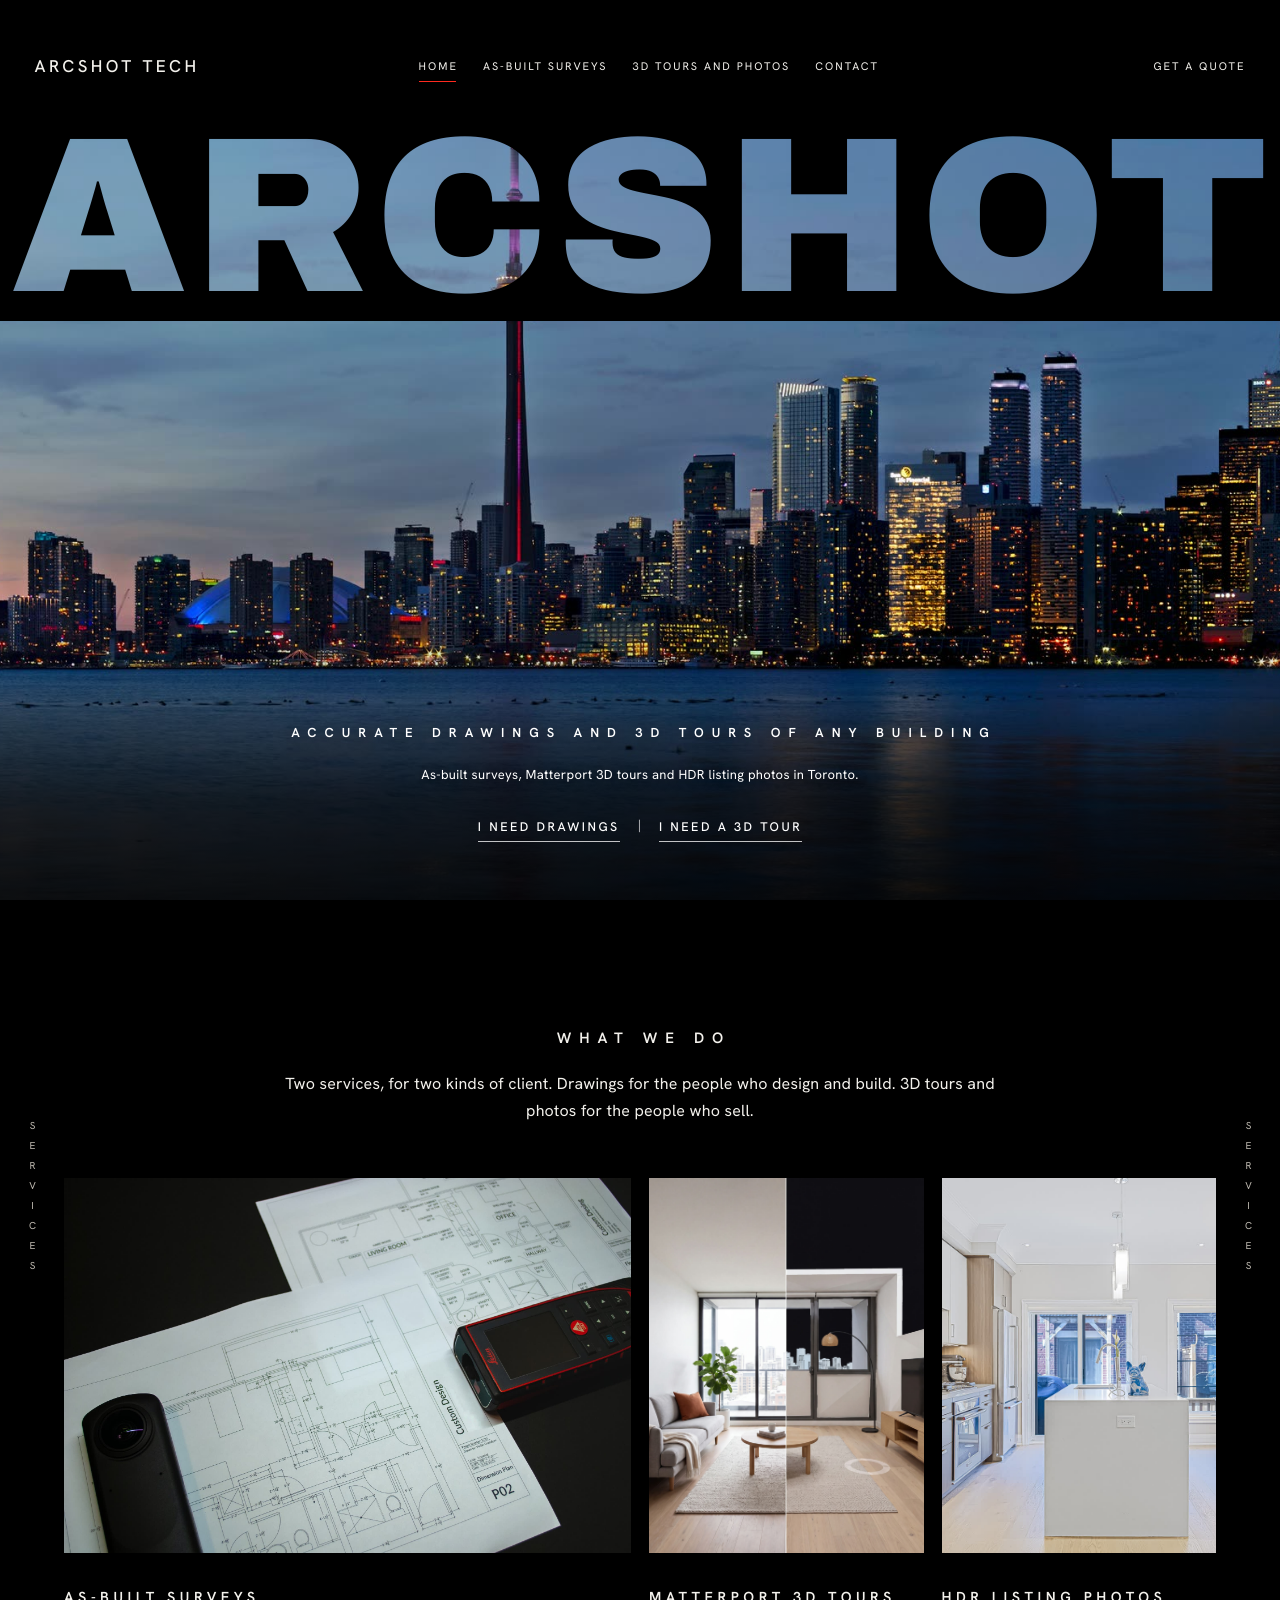
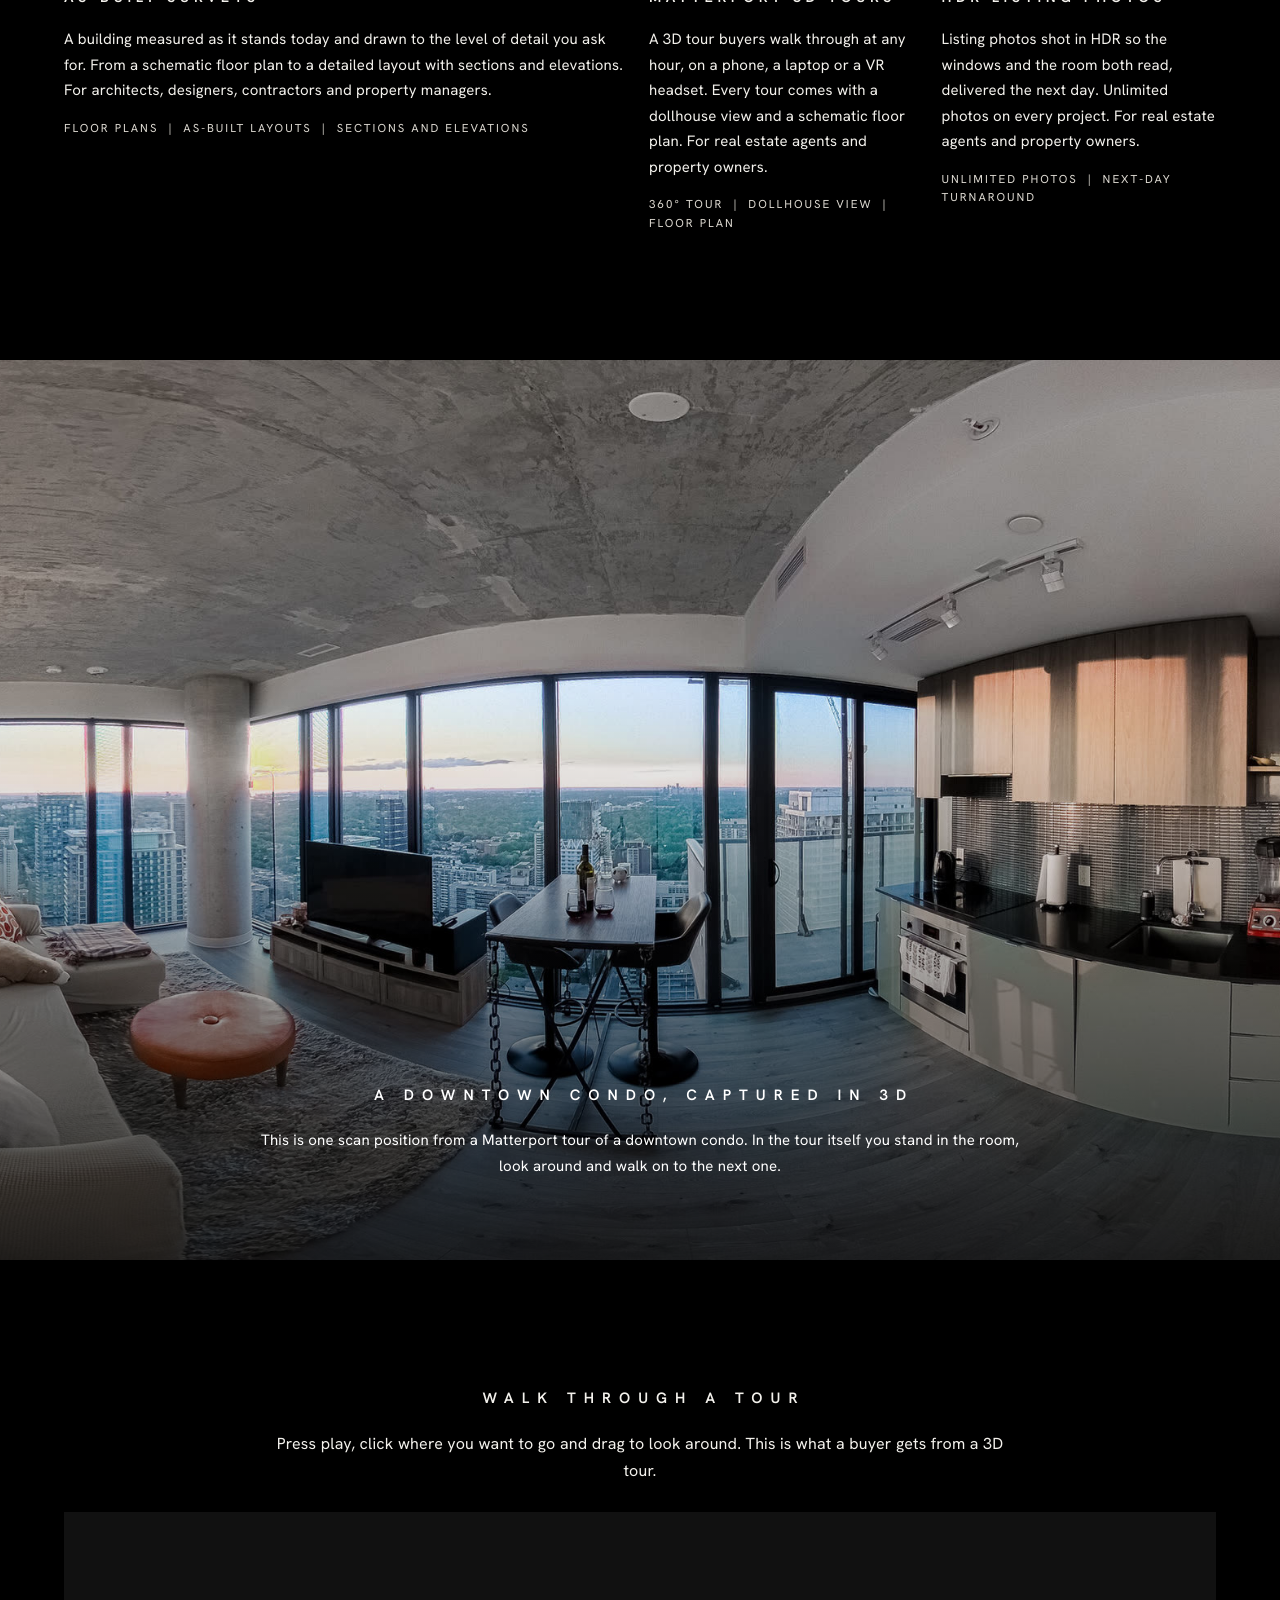
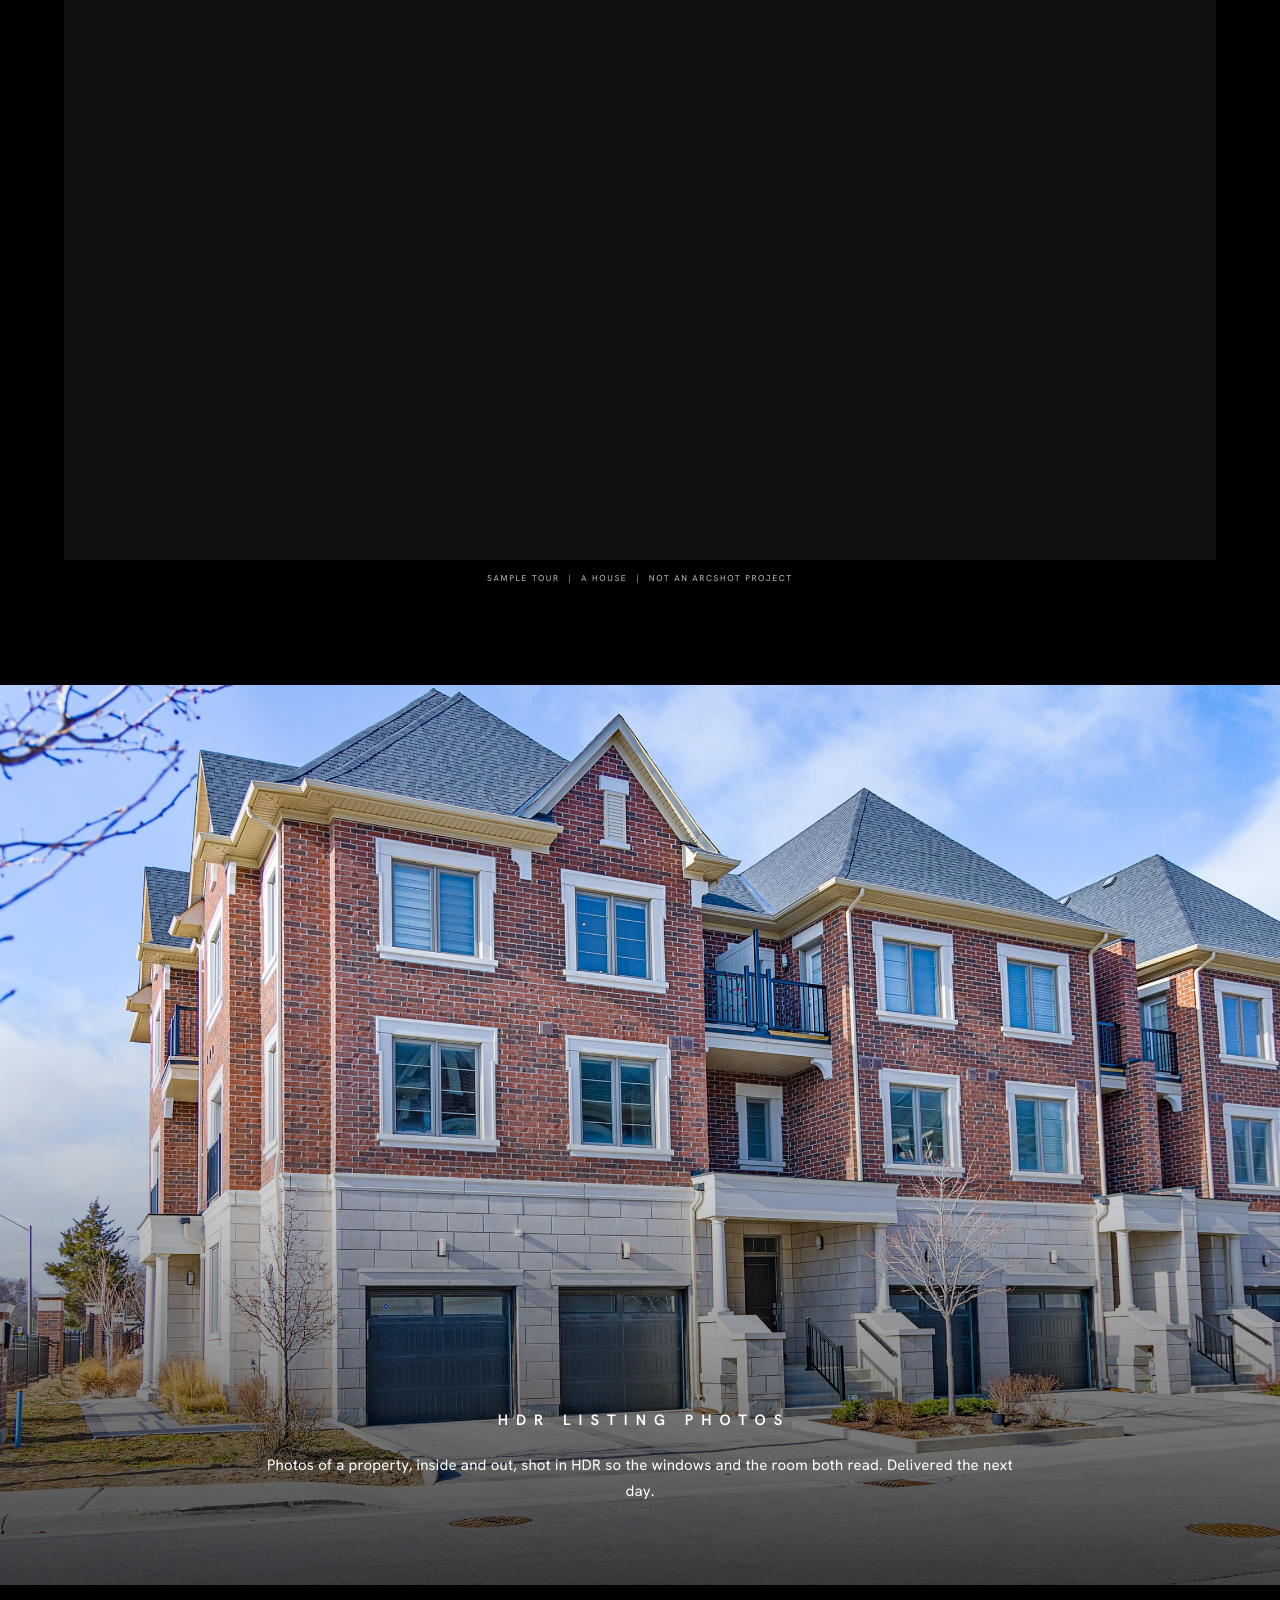
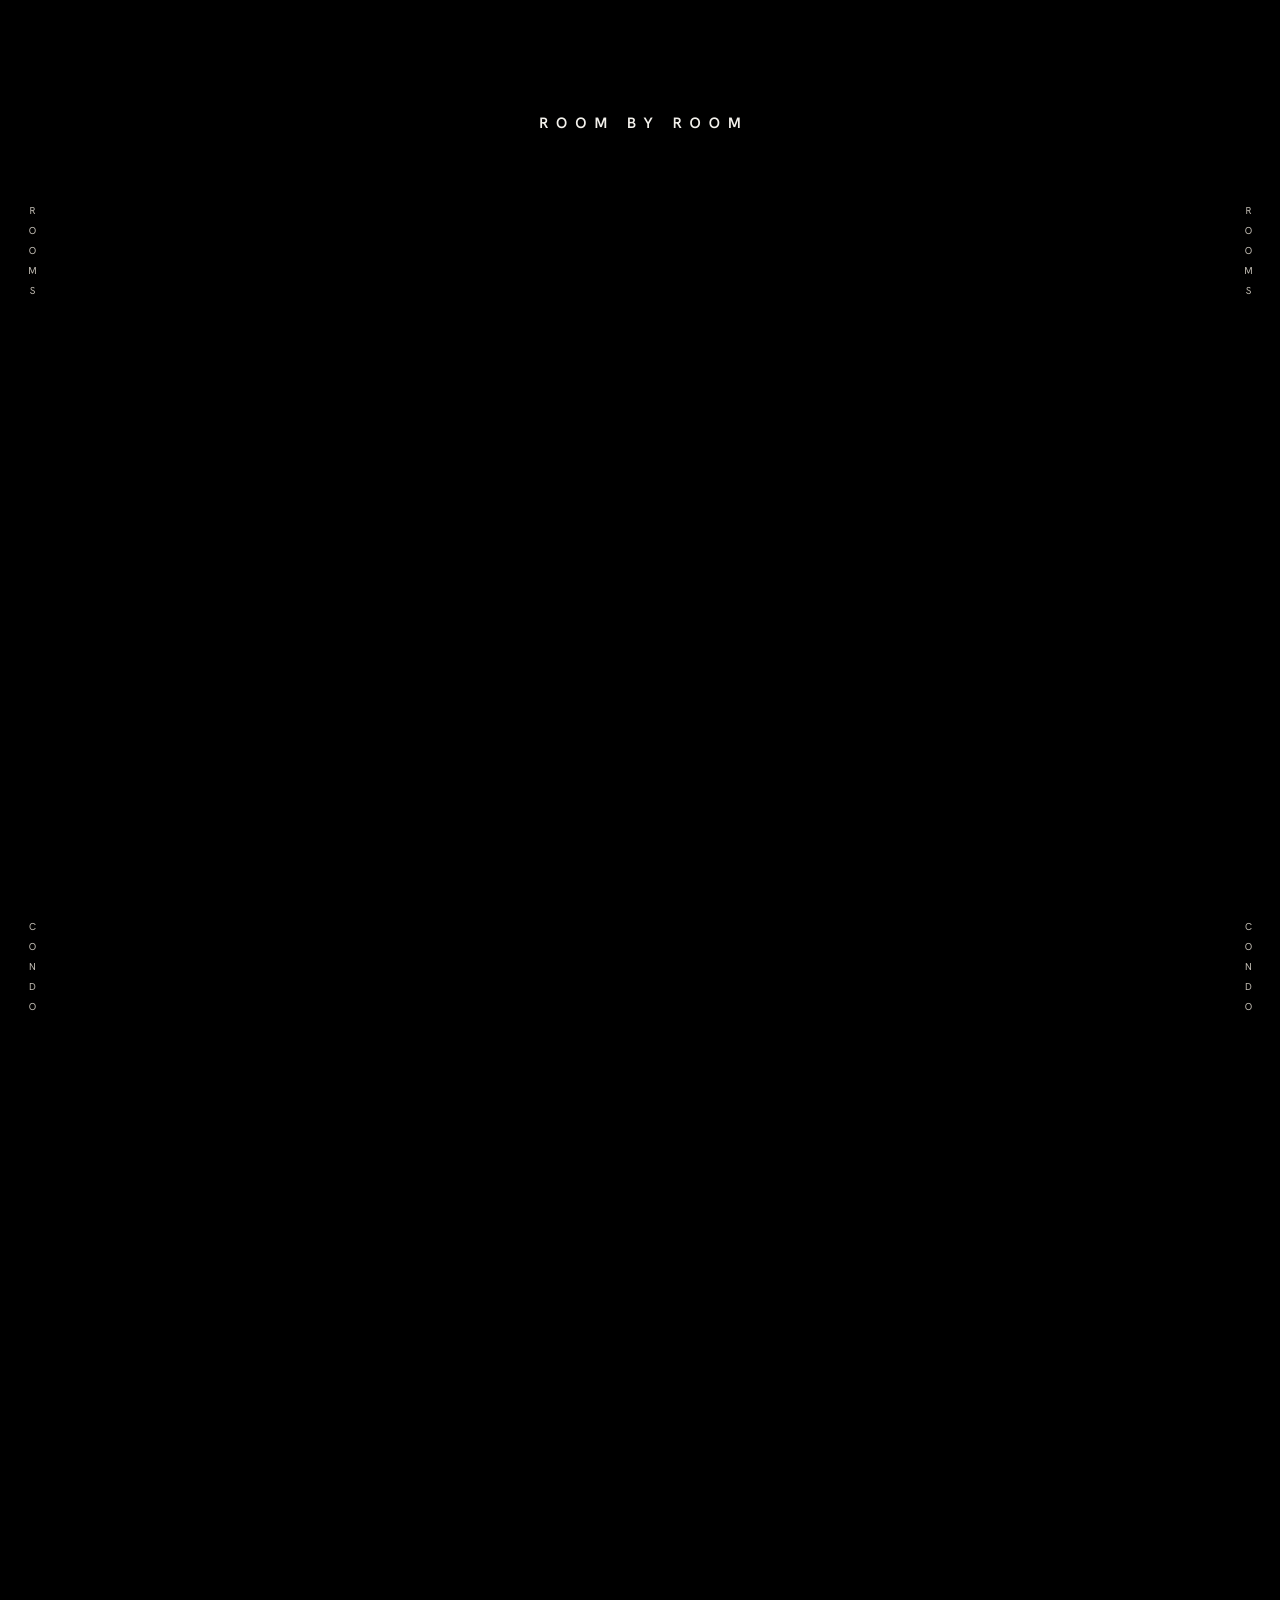
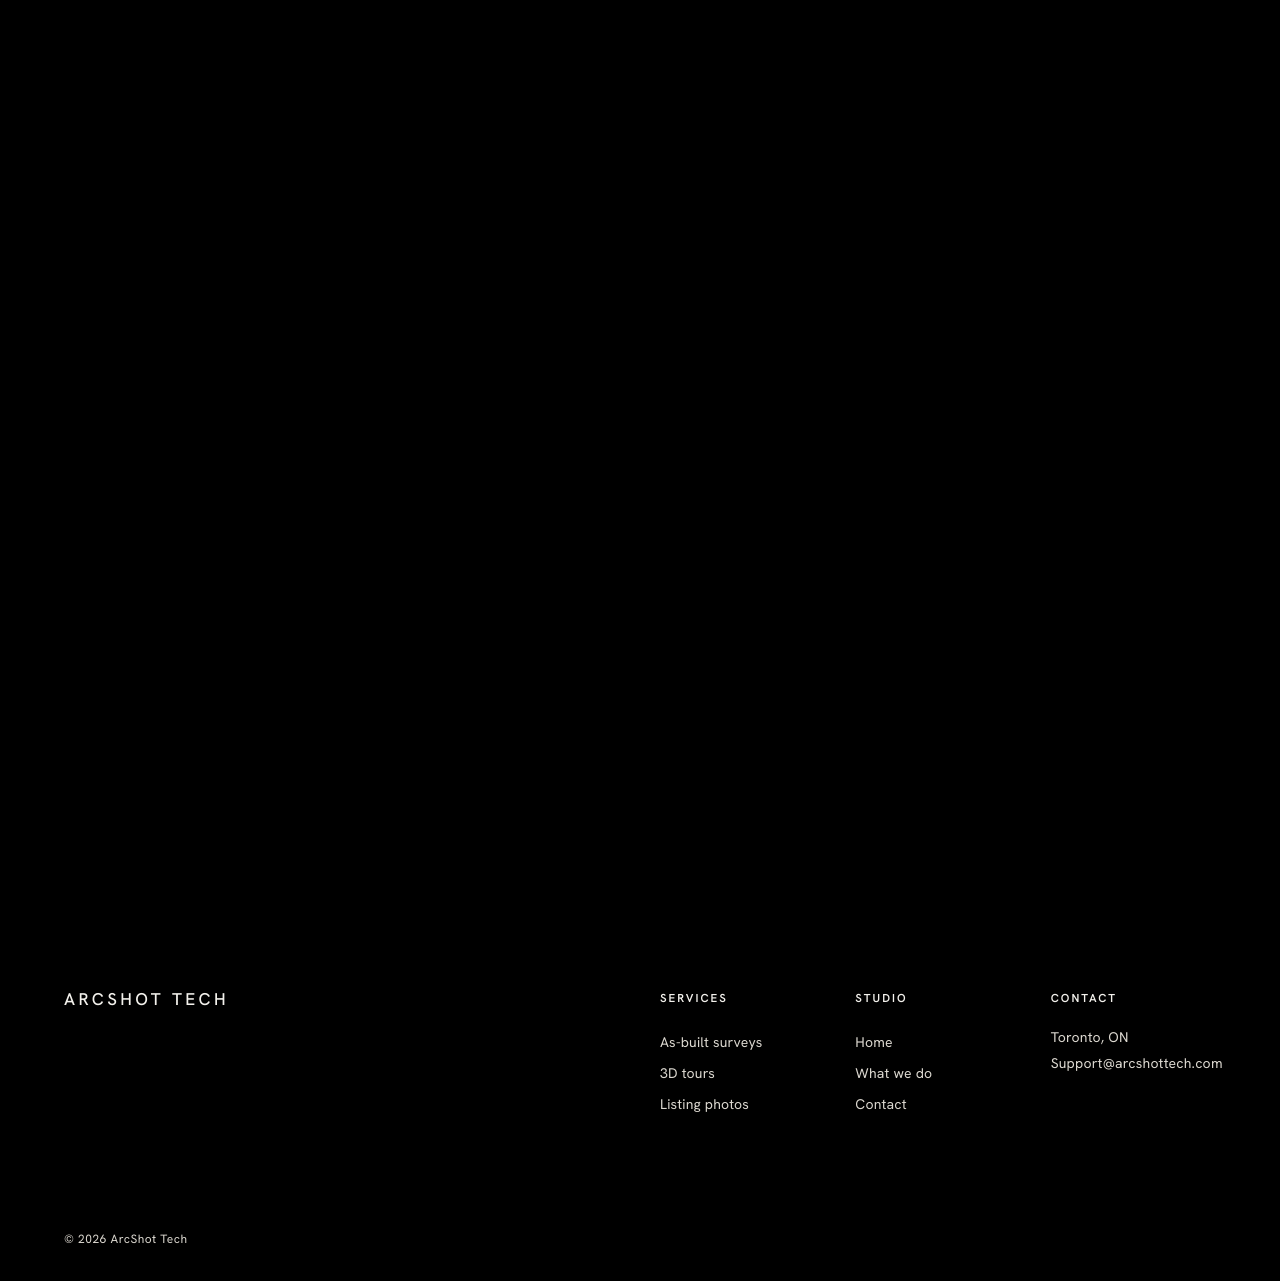
<file: index.html>
<!doctype html>
<html lang="en">
<head>
<meta charset="utf-8">
<meta name="viewport" content="width=device-width, initial-scale=1, viewport-fit=cover">
<meta name="robots" content="noindex, nofollow">
<meta name="theme-color" content="#000000">
<title>ArcShot Tech · As-built surveys, 3D tours and listing photos in Toronto</title>
<meta name="description" content="As-built surveys, Matterport 3D tours and HDR listing photos in Toronto. Accurate drawings and 3D tours of any building.">
<meta property="og:type" content="website">
<meta property="og:site_name" content="ArcShot Tech">
<meta property="og:title" content="ArcShot Tech · As-built surveys, 3D tours and listing photos in Toronto">
<meta property="og:description" content="As-built surveys, Matterport 3D tours and HDR listing photos in Toronto. Accurate drawings and 3D tours of any building.">
<meta property="og:url" content="https://mfahadishtiaq.github.io/arcshot-tech-preview/">
<meta property="og:image" content="https://mfahadishtiaq.github.io/arcshot-tech-preview/assets/og.jpg">
<meta property="og:image:width" content="1200">
<meta property="og:image:height" content="630">
<meta name="twitter:card" content="summary_large_image">
<link rel="icon" type="image/png" sizes="32x32" href="assets/favicon-32.png">
<link rel="apple-touch-icon" href="assets/apple-touch-icon.png">

<script>

(function(d){d.classList.add('js');try{
  if(matchMedia('(prefers-reduced-motion: reduce)').matches){d.classList.add('reduce');return;}
  if('animate' in Element.prototype){d.classList.add('is-entering');setTimeout(function(){if(!window.__arcEntrance)d.classList.remove('is-entering');},2600);}
}catch(e){}})(document.documentElement);
</script>
<link rel="preconnect" href="https://fonts.googleapis.com">
<link rel="preconnect" href="https://fonts.gstatic.com" crossorigin>
<link href="https://fonts.googleapis.com/css2?family=Archivo:wdth,wght@102,900&family=Hanken+Grotesk:wght@300..600&display=block" rel="stylesheet">
<link rel="stylesheet" href="assets/site.css?v=6f5c20cb">
<style>

:root{

  --u:min(calc(100vw / 1280),calc(100vh / 640));
  --u:min(calc(100vw / 1280),calc(100svh / 640));
  --frame-w:calc(1280 * var(--u));
  --frame-x:calc(50% - 640 * var(--u));
  --nu:var(--u);--cu:var(--u);--hb:var(--u);
  --layout:desktop;
  --strip-top:calc(120 * var(--u));
  --strip-w:var(--frame-w);
  --strip-bot:calc(10 * var(--u));
  --red:#ad0a0a;
  --paper:#f3f0e8;--ink:#141210;--nav:#ecebe8;
}
*,*::before,*::after{box-sizing:border-box;margin:0;padding:0}
html{background:#000;scroll-behavior:smooth}
html.lenis,html.lenis body{height:auto}
html.lenis.lenis-smooth{scroll-behavior:auto}
@media (prefers-reduced-motion:reduce){html{scroll-behavior:auto}}
body{font-family:"Hanken Grotesk",system-ui,-apple-system,"Segoe UI",Arial,sans-serif;color:#fff;background:#000;-webkit-font-smoothing:antialiased;-moz-osx-font-smoothing:grayscale;text-rendering:geometricPrecision}
a{color:inherit;text-decoration:none}
ul{list-style:none}
:focus-visible{outline:2px solid #fff;outline-offset:3px;border-radius:2px}
.sr{position:absolute;width:1px;height:1px;overflow:hidden;clip:rect(0 0 0 0);white-space:nowrap}

.hero-wrap{position:relative;height:100vh;height:100svh}
.stage{position:relative;width:100%;height:100vh;height:100svh;overflow:hidden;background:#000;isolation:isolate}
.photo{position:absolute;inset:0;z-index:0;width:100%;height:100%;object-fit:cover;object-position:34% 42%;display:block;user-select:none;-webkit-user-drag:none;pointer-events:none}

.lid,.lid-all{fill:#000;opacity:0;transform-box:fill-box;transform-origin:50% 0}
.is-entering .lid-all{opacity:1}
.lift{position:absolute;left:0;right:0;top:0;height:calc(var(--strip-top) + var(--strip-w) * 190 / 1280 + var(--strip-bot));z-index:1;pointer-events:none;background:rgba(150,128,120,.26);mix-blend-mode:screen}
.shade{position:absolute;inset:0;z-index:1;pointer-events:none;background:linear-gradient(to top,rgba(0,0,0,.86) 0,rgba(0,0,0,.7) calc(100 * var(--u)),rgba(0,0,0,0) calc(260 * var(--u)))}

.band{position:absolute;left:0;right:0;top:0;z-index:2;display:grid;
  grid-template-columns:1fr var(--strip-w) 1fr;
  grid-template-rows:var(--strip-top) calc(var(--strip-w) * 190 / 1280) var(--strip-bot)}
.band>span{background:#000;margin:-.5px}
.band .band-top,.band .band-bot{grid-column:1/-1}
.band h1{grid-column:2;grid-row:2;position:relative;font-size:0;line-height:0}
.band svg{position:absolute;inset:0;width:100%;height:100%;overflow:visible;display:block}
.wm{font-family:"Archivo","Arial Black",sans-serif;font-weight:900;font-stretch:102%;font-variation-settings:"wdth" 102;font-size:221px}

.copy{position:absolute;left:var(--frame-x);width:var(--frame-w);bottom:0;z-index:3;display:flex;flex-direction:column;align-items:center;gap:calc(16 * var(--hb));padding:0 calc(24 * var(--u)) calc(26 * var(--u))}
.headline{font-weight:400;font-size:calc(28.571 * var(--hb));line-height:1.08;letter-spacing:-.005em;white-space:nowrap;text-transform:uppercase;text-shadow:0 1px 18px rgba(0,0,0,.55)}
.doors{display:flex;gap:calc(10 * var(--hb));flex-wrap:wrap;justify-content:center}
.door{display:inline-flex;align-items:center;gap:calc(9 * var(--cu));height:calc(36 * var(--cu));padding:0 calc(18 * var(--cu));border-radius:calc(2 * var(--cu));font-weight:500;font-size:calc(14.286 * var(--cu));letter-spacing:.02em;text-transform:uppercase;white-space:nowrap;transition:filter .15s,background-color .15s}
.door.a{background:var(--red);color:#fff}
.door.b{background:rgba(10,10,10,.5);color:#fff;box-shadow:inset 0 0 0 1px rgba(255,255,255,.85);-webkit-backdrop-filter:blur(6px);backdrop-filter:blur(6px)}
.door.a:hover{filter:brightness(1.14)}
.door.b:hover{background:rgba(10,10,10,.75)}

.is-entering :is(.n-bar,.headline,.door){opacity:0}

@media (max-width:1074.98px),(max-height:537.98px){
  :root{
    --layout:tablet;
    --pad:clamp(20px,3.2vw,32px);
    --nu:1px;--cu:1px;--hb:1px;
    --head-h:72px;
    --strip-top:var(--head-h);
    --strip-w:min(100vw,calc((100svh - var(--head-h)) * .3 * 1280 / 190));
    --strip-bot:calc(var(--strip-w) * 10 / 1280);
  }
  .copy{left:0;width:100%;gap:18px;padding:0 var(--pad) calc(26px + env(safe-area-inset-bottom))}
  .headline{font-size:clamp(22px,3.4vw,28px)}
  .door{height:46px}
  .shade{background:linear-gradient(to top,rgba(0,0,0,.86) 0,rgba(0,0,0,.6) 22%,rgba(0,0,0,0) 48%)}
}

@media (max-width:559.98px){
  :root{
    --layout:mobile;
    --pad:clamp(14px,4.2vw,22px);
    --head-h:64px;
    --tag-row:0px;
    --strip-top:calc(var(--head-h) + var(--tag-row));
    --strip-w:calc((100vw - 2 * var(--pad)) * 1280 / 1259);
    --strip-bot:10px;
  }
  .copy{gap:16px;padding-bottom:calc(max(22px,env(safe-area-inset-bottom)) + 6px)}
  .headline{white-space:normal;text-align:center;text-wrap:balance;max-width:330px;font-size:24px;line-height:1.1}
  .doors{width:100%;gap:10px}
  .door{flex:1 1 100%;justify-content:center;height:48px}
  .shade{background:linear-gradient(to top,rgba(0,0,0,.9) 0,rgba(0,0,0,.66) 30%,rgba(0,0,0,0) 58%)}
}

.copy{gap:0;padding-bottom:max(6.5vh,34px)}
.headline{font-weight:600;font-size:13px;line-height:18px;letter-spacing:8px;padding-left:8px;white-space:normal;text-align:center;text-shadow:0 1px 14px rgba(0,0,0,.65)}
.hero-text{max-width:720px;margin:22px auto 0;font-size:13px;line-height:1.7;letter-spacing:.3px;text-align:center;color:#fff;text-shadow:0 1px 12px rgba(0,0,0,.65)}
.doors{display:flex;flex-wrap:wrap;gap:4px 18px;justify-content:center;align-items:center;width:auto;margin-top:20px;color:#fff}
.doors i{font-style:normal;font-size:12.5px;opacity:.8}
.door{display:inline-block;flex:none;height:auto;padding:12px 0 6px;border-radius:0;background:none;box-shadow:none;-webkit-backdrop-filter:none;backdrop-filter:none;border-bottom:1px solid rgba(255,255,255,.75);font-weight:500;font-size:12.5px;line-height:16px;letter-spacing:2.5px;color:#fff;transition:border-color .2s}
.door:hover{border-bottom-color:#ff2a1f}
.is-entering .hero-text{opacity:0}
@media (max-width:560px){.headline{letter-spacing:5px;padding-left:5px}.hero-text{font-size:14px}}
</style>
</head>
<body id="top">

<header class="n-bar" id="bar">
  <a class="n-brand" href="#top">ArcShot Tech</a>
  <nav aria-label="Main">
    <ul class="n-links" id="navLinks">
      <li><a href="#top" aria-current="page">Home</a></li>
      <li><a href="as-built-surveys.html">As-Built Surveys</a></li>
      <li><a href="3d-tours-and-photos.html">3D Tours and Photos</a></li>
      <li><a href="contact.html">Contact</a></li>
      <li class="only-compact"><a href="#quote">Get a Quote</a></li>
    </ul>
  </nav>
  <a class="n-quote" href="#quote">Get a Quote</a>
  <button class="n-menu" id="menuBtn" type="button" aria-expanded="false" aria-controls="navLinks" aria-label="Menu"><i aria-hidden="true"></i><i aria-hidden="true"></i></button>
</header>

<div class="hero-wrap" id="wrap">
<main class="stage" id="stage">

  <img class="photo" id="photo" src="assets/hero-toronto.jpg" width="2400" height="1066" alt="The Toronto skyline at dusk with the CN Tower lit">
  <div class="lift" aria-hidden="true"></div>
  <div class="shade" aria-hidden="true"></div>

  <header class="band" aria-label="ArcShot Tech">
    <span class="band-top"></span>
    <span></span>
    <h1><span class="sr">ArcShot Tech</span>
      <svg viewBox="0 0 1280 190" preserveAspectRatio="none" aria-hidden="true" focusable="false">
        <defs>
          <mask id="knockout" maskUnits="userSpaceOnUse" x="-4" y="-4" width="1288" height="198">
            <rect x="-4" y="-4" width="1288" height="198" fill="#fff"/>
            <text class="wm" x="640" y="171" text-anchor="middle" textLength="1258" lengthAdjust="spacing" fill="#000">ARCSHOT</text>
          </mask>
        </defs>
        <rect x="-4" y="-4" width="1288" height="198" fill="#000" mask="url(#knockout)"/>
        <text class="wm wm-measure" x="640" y="171" text-anchor="middle" textLength="1258" lengthAdjust="spacing" fill="none">ARCSHOT</text>
        <g class="lids"><rect class="lid-all" x="-4" y="-4" width="1288" height="198"/></g>
      </svg>
    </h1>
    <span></span>
    <span class="band-bot"></span>
  </header>

  <section class="copy" aria-label="Introduction">
    <p class="headline">Accurate drawings and 3D tours of any building</p>
    <p class="hero-text">As-built surveys, Matterport 3D tours and HDR listing photos in Toronto.</p>
    <p class="doors"><a class="door" href="as-built-surveys.html">I need drawings</a><i aria-hidden="true">|</i><a class="door" href="3d-tours-and-photos.html">I need a 3D tour</a></p>
  </section>
</main>
</div>

<section class="n-sec" id="what-we-do" aria-labelledby="wwd-h">
  <div class="n-row">
    <h2 class="n-title reveal" id="wwd-h">What we do</h2>
    <p class="n-lede reveal">Two services, for two kinds of client. Drawings for the people who design and build. 3D tours and photos for the people who sell.</p>
    <span class="side l" aria-hidden="true">Services</span><span class="side r" aria-hidden="true">Services</span>
    <div class="n-grid">
      <article class="tile wide reveal">
        <a href="as-built-surveys.html">
          <figure><img src="assets/svc-asbuilt.jpg" alt="A printed floor plan on a desk with a laser measure and a 360 camera" width="2000" height="1340" loading="lazy"></figure>
          <h3>As-built surveys</h3>
          <p>A building measured as it stands today and drawn to the level of detail you ask for. From a schematic floor plan to a detailed layout with sections and elevations. For architects, designers, contractors and property managers.</p>
          <p class="meta">Floor plans <b>|</b> As-built layouts <b>|</b> Sections and elevations</p>
        </a>
      </article>
      <article class="tile reveal">
        <a href="3d-tours-and-photos.html">

          <figure><img src="assets/svc-tour-split.jpg" alt="A living room shown half as a photograph and half as a 3D scan model" width="1200" height="1607" loading="lazy"></figure>
          <h3>Matterport 3D tours</h3>
          <p>A 3D tour buyers walk through at any hour, on a phone, a laptop or a VR headset. Every tour comes with a dollhouse view and a schematic floor plan. For real estate agents and property owners.</p>
          <p class="meta">360° tour <b>|</b> Dollhouse view <b>|</b> Floor plan</p>
        </a>
      </article>
      <article class="tile reveal">
        <a href="3d-tours-and-photos.html#photos">
          <figure><img src="assets/photo-2.jpg" alt="A kitchen with an island, photographed for a listing" width="1400" height="934" loading="lazy"></figure>
          <h3>HDR listing photos</h3>
          <p>Listing photos shot in HDR so the windows and the room both read, delivered the next day. Unlimited photos on every project. For real estate agents and property owners.</p>
          <p class="meta">Unlimited photos <b>|</b> Next-day turnaround</p>
        </a>
      </article>
    </div>
  </div>
</section>

<section class="n-feature pan" id="tour" aria-labelledby="tour-h">
  <div class="n-pan" tabindex="0" role="group" aria-label="A 360 degree capture of a condo. Swipe sideways to look around."><img src="assets/pano.jpg" alt="A 360 degree capture of a condo living room and kitchen" width="2400" height="1104" loading="lazy"></div>
  <div class="n-cap reveal">
    <p class="n-pan-hint" aria-hidden="true">Drag to look around</p>
    <h2 id="tour-h">A downtown condo, captured in 3D</h2>
    <p>This is one scan position from a Matterport tour of a downtown condo. In the tour itself you stand in the room, look around and walk on to the next one.</p>
  </div>
</section>

<section class="n-sec" id="tour-live" aria-labelledby="live-h">
  <div class="n-row">
    <h2 class="n-title reveal" id="live-h">Walk through a tour</h2>
    <p class="n-lede reveal">Press play, click where you want to go and drag to look around. This is what a buyer gets from a 3D tour.</p>
    <div class="n-tour reveal"><iframe src="https://my.matterport.com/show/?m=JGPnGQ6hosj&amp;play=0&amp;qs=1" title="Sample Matterport 3D tour of a house" loading="lazy" allow="fullscreen; xr-spatial-tracking" allowfullscreen></iframe></div>
    <p class="n-tour-cap">Sample tour <b>|</b> A house <b>|</b> Not an ArcShot project</p>
  </div>
</section>

<section class="n-feature fit" id="photos" aria-labelledby="photos-h">
  <img src="assets/hero-photo.jpg" srcset="assets/hero-photo-1200.jpg 1200w, assets/hero-photo.jpg 2400w" sizes="100vw" alt="A row of brick townhouses photographed from the street" width="2400" height="1600" loading="lazy">
  <div class="n-cap reveal">

    <h2 id="photos-h">HDR listing photos</h2>
    <p>Photos of a property, inside and out, shot in HDR so the windows and the room both read. Delivered the next day.</p>
  </div>
</section>

<section class="n-sec" aria-labelledby="rooms-h">
  <div class="n-row">
    <h2 class="n-title reveal" id="rooms-h">Room by room</h2>
    <span class="side l" aria-hidden="true">Rooms</span><span class="side r" aria-hidden="true">Rooms</span>
    <div class="n-grid c5">
      <article class="tile reveal">
        <figure><img src="assets/strip-02.jpg" alt="Living room and kitchen" width="960" height="640" loading="lazy"></figure>
        <h3>Living room</h3>
        <p class="meta">HDR photo <b>|</b> Interior</p>
      </article>
      <article class="tile reveal">
        <figure><img src="assets/strip-03.jpg" alt="Kitchen with an island" width="960" height="640" loading="lazy"></figure>
        <h3>Kitchen</h3>
        <p class="meta">HDR photo <b>|</b> Interior</p>
      </article>
      <article class="tile reveal">
        <figure><img src="assets/strip-05.jpg" alt="Dining area by a window" width="960" height="640" loading="lazy"></figure>
        <h3>Dining</h3>
        <p class="meta">HDR photo <b>|</b> Interior</p>
      </article>
      <article class="tile reveal">
        <figure><img src="assets/strip-08.jpg" alt="Home office with two desks" width="960" height="640" loading="lazy"></figure>
        <h3>Office</h3>
        <p class="meta">HDR photo <b>|</b> Interior</p>
      </article>
      <article class="tile reveal">
        <figure><img src="assets/strip-09.jpg" alt="Bathroom with a freestanding tub" width="960" height="640" loading="lazy"></figure>
        <h3>Bathroom</h3>
        <p class="meta">HDR photo <b>|</b> Interior</p>
      </article>
    </div>
  </div>
</section>

<section class="n-sec" id="work" aria-labelledby="work-h">
  <div class="n-row">

    <h2 class="n-title reveal" id="work-h">As-built surveys and floor plans</h2>
    <p class="n-lede reveal">A different service from the tours and photos above. Measured drawings of an existing building, for architects, designers, contractors and property managers.</p>
    <span class="side l" aria-hidden="true">Condo</span><span class="side r" aria-hidden="true">Condo</span>
    <div class="n-grid">

      <article class="tile wide reveal">
        <a href="#quote">
          <figure class="sheet"><img src="assets/work-asbuilt-schematic.png" alt="Schematic floor plan of a condo unit, rooms colour coded with square footage" width="1664" height="1193" loading="lazy"></figure>
          <h3>Schematic floor plan</h3>
          <p>Rooms named and measured, square footage for each. The plan a listing needs.</p>
          <p class="meta">Drawings <b>|</b> Condo unit <b>|</b> Toronto</p>
        </a>
      </article>
      <article class="tile wide reveal">
        <a href="#quote">
          <figure class="sheet"><img src="assets/work-asbuilt-layout.png" alt="As-built layout of the same unit with dimensions, heights and finishes" width="1654" height="1189" loading="lazy"></figure>
          <h3>As-built layout</h3>
          <p>Every wall, door and ceiling height, finishes noted. The drawing an architect works from, made from the same visit as the schematic plan.</p>
          <p class="meta">Drawings <b>|</b> Condo unit <b>|</b> Toronto</p>
        </a>
      </article>
    </div>
  </div>
</section>

<section class="n-sec" id="quote" aria-labelledby="quote-h">
  <div class="n-row">
    <h2 class="n-title reveal" id="quote-h">Get a quote</h2>
    <p class="n-lede reveal">Tell us what you need. Send the address and what you are after, and we reply with a quote. Or email <a class="n-mail" href="mailto:Support@arcshottech.com">Support@arcshottech.com</a></p>
    <form class="n-form reveal" id="quoteForm" action="https://formsubmit.co/Support@arcshottech.com" method="POST" data-ajax="https://formsubmit.co/ajax/Support@arcshottech.com">
      <input type="hidden" name="_subject" value="ArcShot website: quote request"><input type="hidden" name="_template" value="table"><input type="hidden" name="page" value="Home"><input type="text" name="_honey" style="display:none" tabindex="-1" autocomplete="off" aria-hidden="true">
      <label class="nf"><span>Name</span><input name="name" type="text" autocomplete="name" required></label>
      <label class="nf"><span>Email</span><input name="email" type="email" autocomplete="email" required></label>
      <label class="nf"><span>I need</span><select name="need"><option>As-built drawings</option><option>A 3D tour</option><option>Listing photos</option><option>Not sure yet</option></select></label>
      <label class="nf"><span>When you need it</span><input name="when" type="text" placeholder="A date, or roughly"></label>
      <label class="nf wide"><span>The building</span><textarea name="message" placeholder="Address, size, anything we should know"></textarea></label>
      <div class="n-send"><button class="n-btn" type="submit">Send</button><p class="n-sent" id="sent" role="status">Thanks. We will reply with a quote.</p><p class="n-need" id="need" role="alert">Please add your name and an email we can reply to.</p><p class="n-fail" id="fail" role="alert">That did not go through. Please email <a class="n-mail" href="mailto:Support@arcshottech.com">Support@arcshottech.com</a></p></div>
    </form>
  </div>
</section>

<footer class="n-foot">
  <div class="n-row">
    <p class="n-name">ArcShot Tech</p>
    <div class="n-cols">
      <div><h2>Services</h2><ul><li><a href="as-built-surveys.html">As-built surveys</a></li><li><a href="3d-tours-and-photos.html">3D tours</a></li><li><a href="3d-tours-and-photos.html#photos">Listing photos</a></li></ul></div>
      <div><h2>Studio</h2><ul><li><a href="#top">Home</a></li><li><a href="#what-we-do">What we do</a></li><li><a href="contact.html">Contact</a></li></ul></div>
      <div><h2>Contact</h2><ul><li>Toronto, ON</li><li><a href="mailto:Support@arcshottech.com">Support@arcshottech.com</a></li></ul></div>
    </div>
  </div>
  <p class="n-copy">© 2026 ArcShot Tech</p>
</footer>

<script>

(function(){
  var root=document.documentElement;
  if(!root.classList.contains('is-entering'))return;
  var EXPO='cubic-bezier(0.16,1,0.3,1)',QUART='cubic-bezier(0.76,0,0.24,1)',img=document.getElementById('photo');
  var waits=[document.fonts?document.fonts.ready:null,img&&img.decode?img.decode().catch(function(){}):null].filter(Boolean);
  Promise.race([Promise.all(waits),new Promise(function(r){setTimeout(r,700);})]).then(function(){
    if(!root.classList.contains('is-entering'))return;
    window.__arcEntrance=true;
    var desk=(getComputedStyle(root).getPropertyValue('--layout').trim()||'desktop')==='desktop';
    var lift=desk?6:4,anims=[];
    function play(el,kf,t,d,e){if(el)anims.push(el.animate(kf,{delay:t*1000,duration:d*1000,easing:e||EXPO,fill:'both'}));}
    function rise(px){return [{opacity:0,transform:'translateY('+px+'px)'},{opacity:1,transform:'none'}];}
    var q=function(s){return document.querySelector(s);};

    var svg=q('.band svg'),g=svg.querySelector('.lids'),meas=svg.querySelector('.wm-measure'),cuts=[-4],n=7;
    try{n=meas.getNumberOfChars();for(var i=0;i<n-1;i++){var a=meas.getExtentOfChar(i),b=meas.getExtentOfChar(i+1);cuts.push((a.x+a.width+b.x)/2);}}
    catch(e){cuts=[-4];for(var k=1;k<n;k++)cuts.push(-4+1288*k/n);}
    cuts.push(1284);
    for(var j=0;j<cuts.length-1;j++){
      var r=document.createElementNS('http://www.w3.org/2000/svg','rect');
      r.setAttribute('class','lid');r.setAttribute('x',cuts[j]);r.setAttribute('y',-4);r.setAttribute('width',cuts[j+1]-cuts[j]+0.6);r.setAttribute('height',198);
      g.appendChild(r);
      play(r,[{opacity:1,transform:'scaleY(1)'},{opacity:1,transform:'scaleY(0)'}],.06+j*.06,1.0,QUART);
    }
    play(q('.n-bar'),[{opacity:0},{opacity:1}],.50,.8);
    play(q('.headline'),[{opacity:1,transform:'translateY(100%)',clipPath:'inset(-100% -8px 100% -8px)'},{opacity:1,transform:'none',clipPath:'inset(0 -8px 0 -8px)'}],.85,1.0);
    play(q('.hero-text'),rise(lift),1.05,.7);
    [].forEach.call(document.querySelectorAll('.door'),function(el,i){play(el,rise(lift+2),1.20+i*.08,.7);});
    root.classList.remove('is-entering');
    Promise.all(anims.map(function(x){return x.finished;})).then(function(){anims.forEach(function(x){x.cancel();});[].forEach.call(g.querySelectorAll('.lid'),function(l){l.remove();});},function(){});
  });
})();
</script>
<script src="assets/vendor/lenis.min.js"></script>
<script src="assets/site.js?v=5aba57a3"></script>
</body>
</html>
</file>
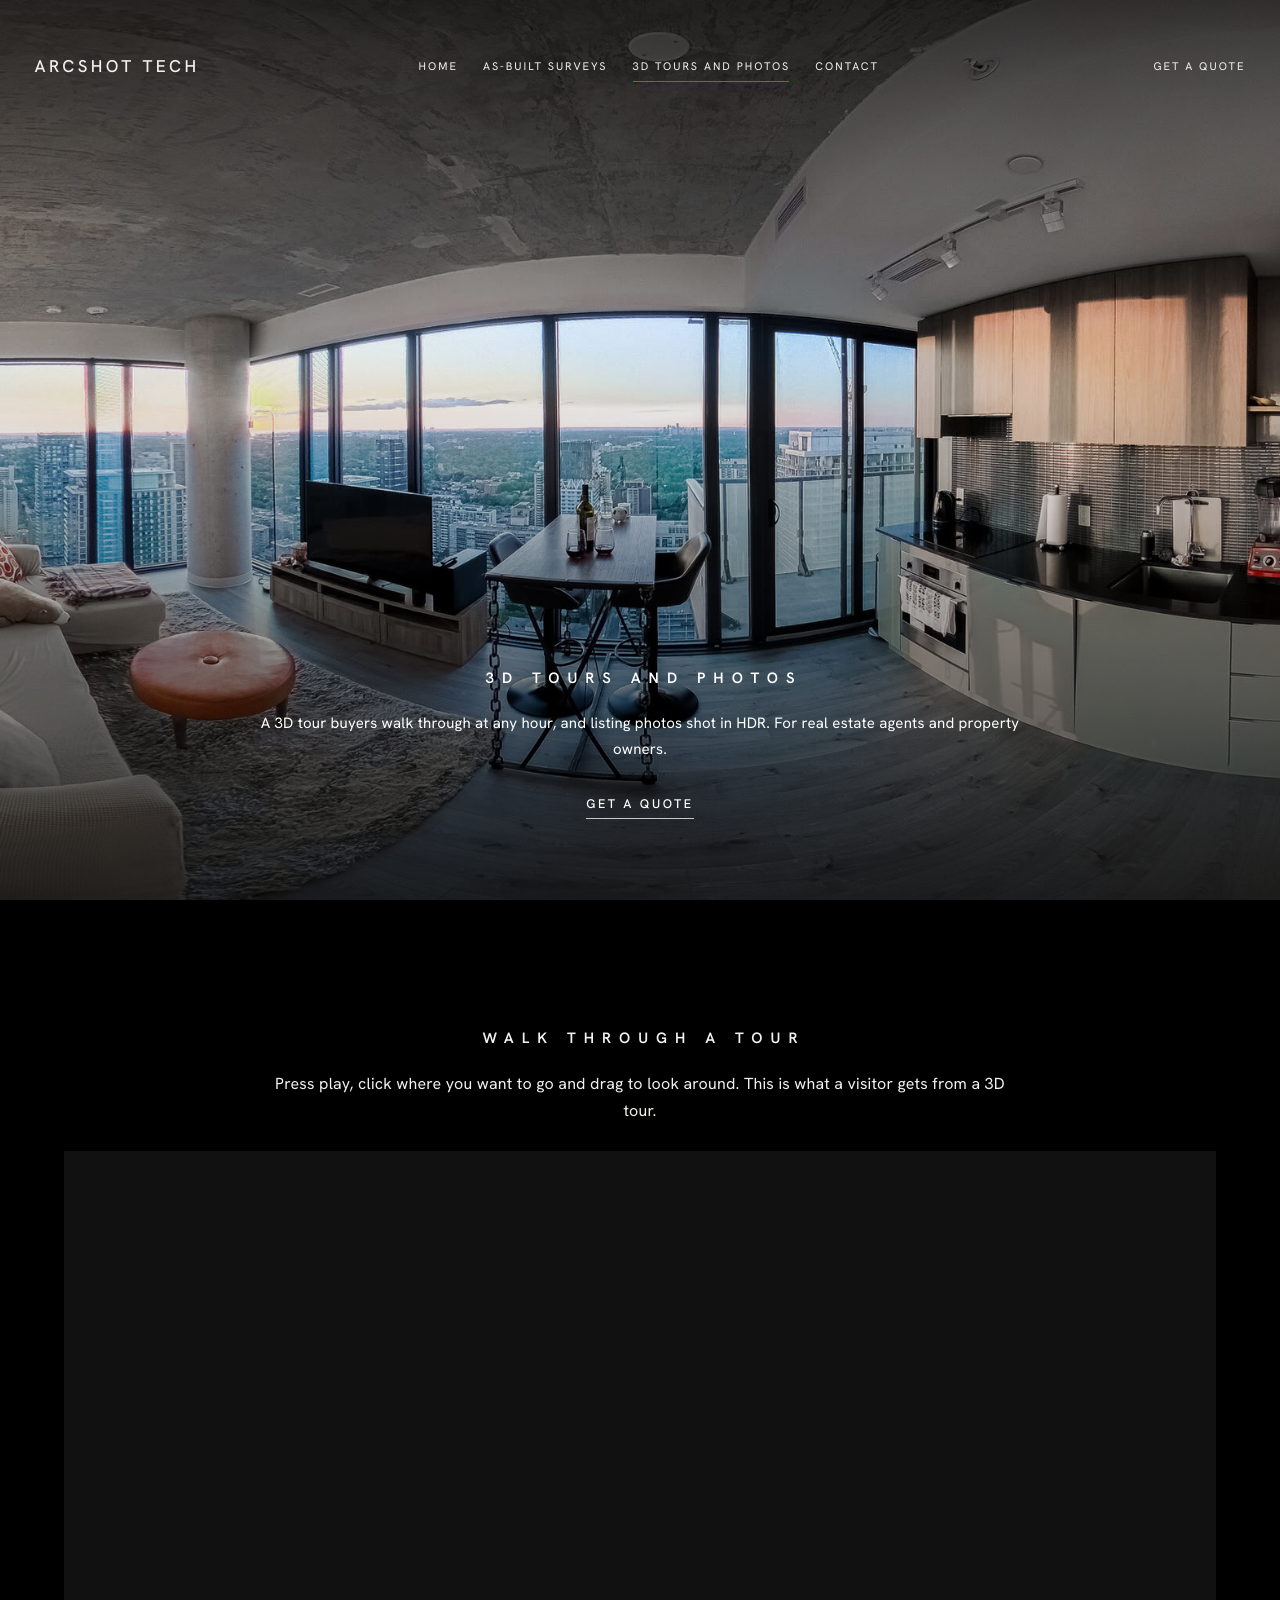
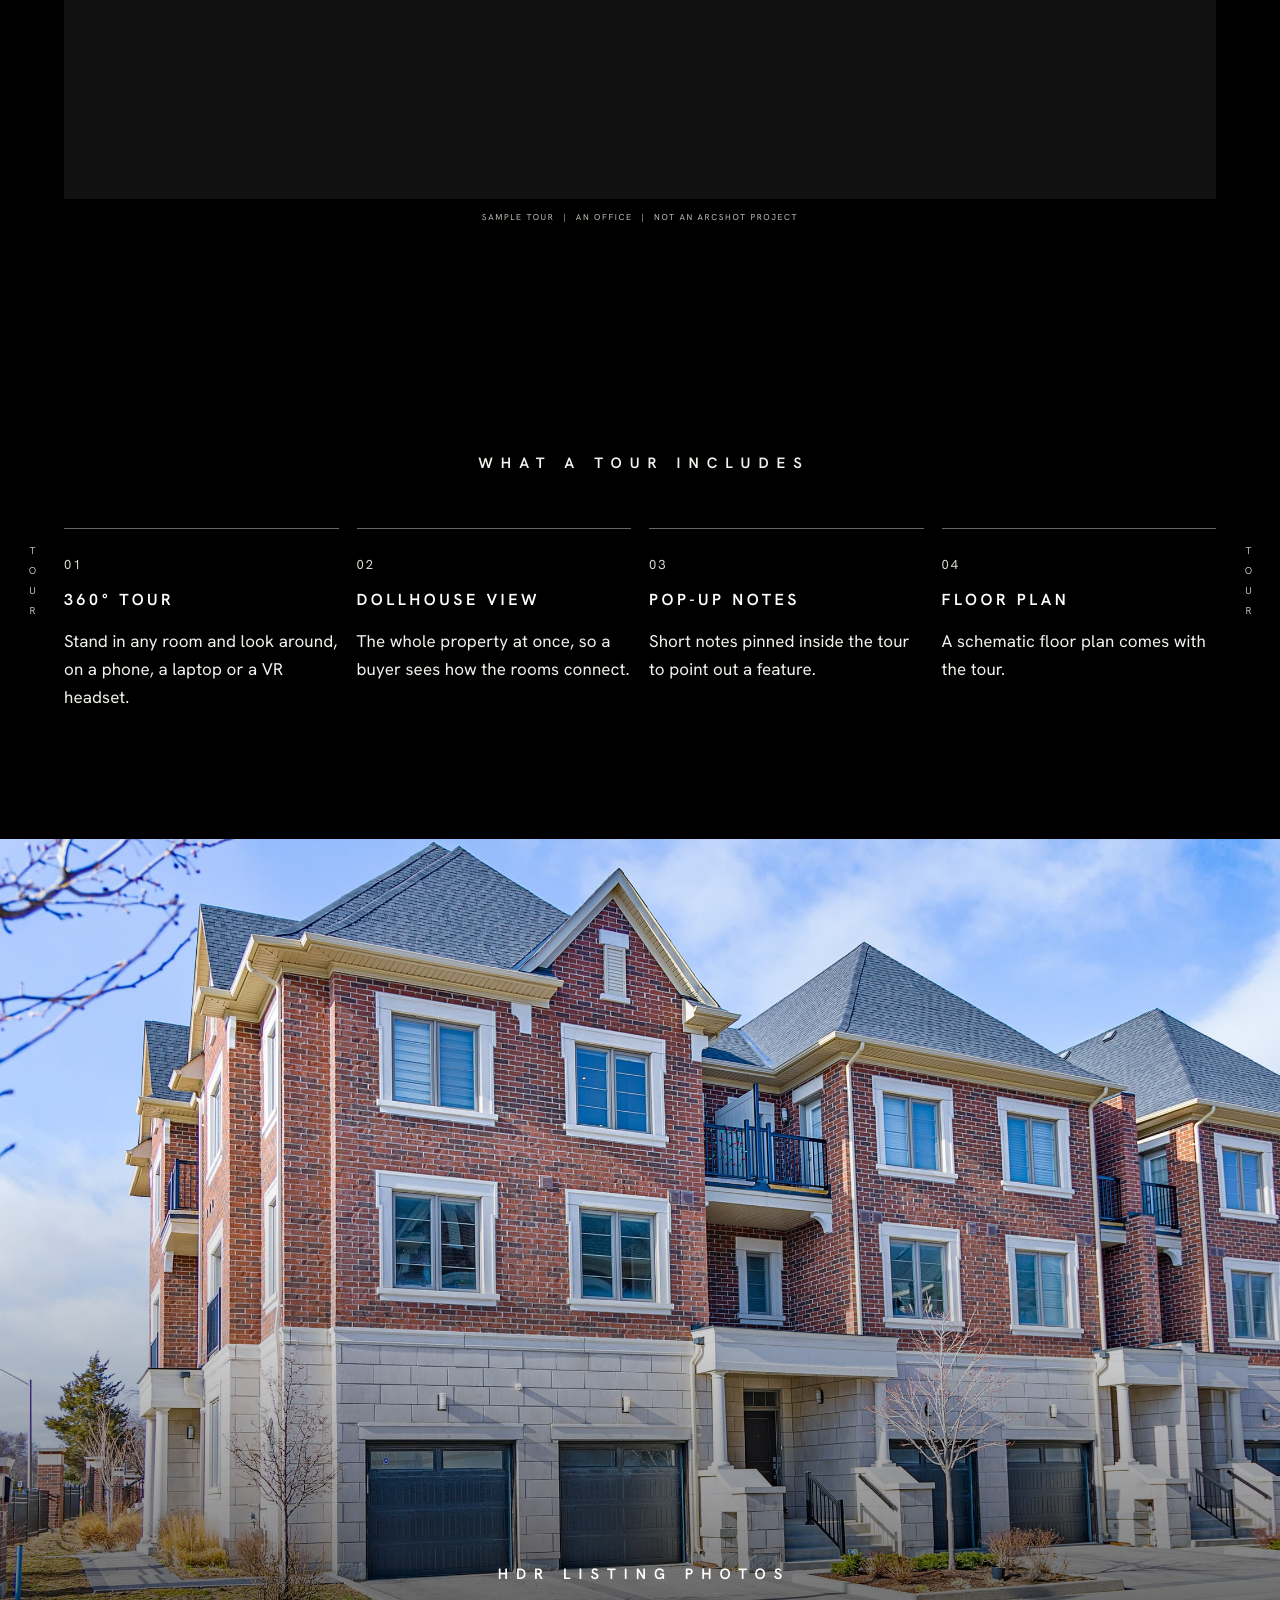
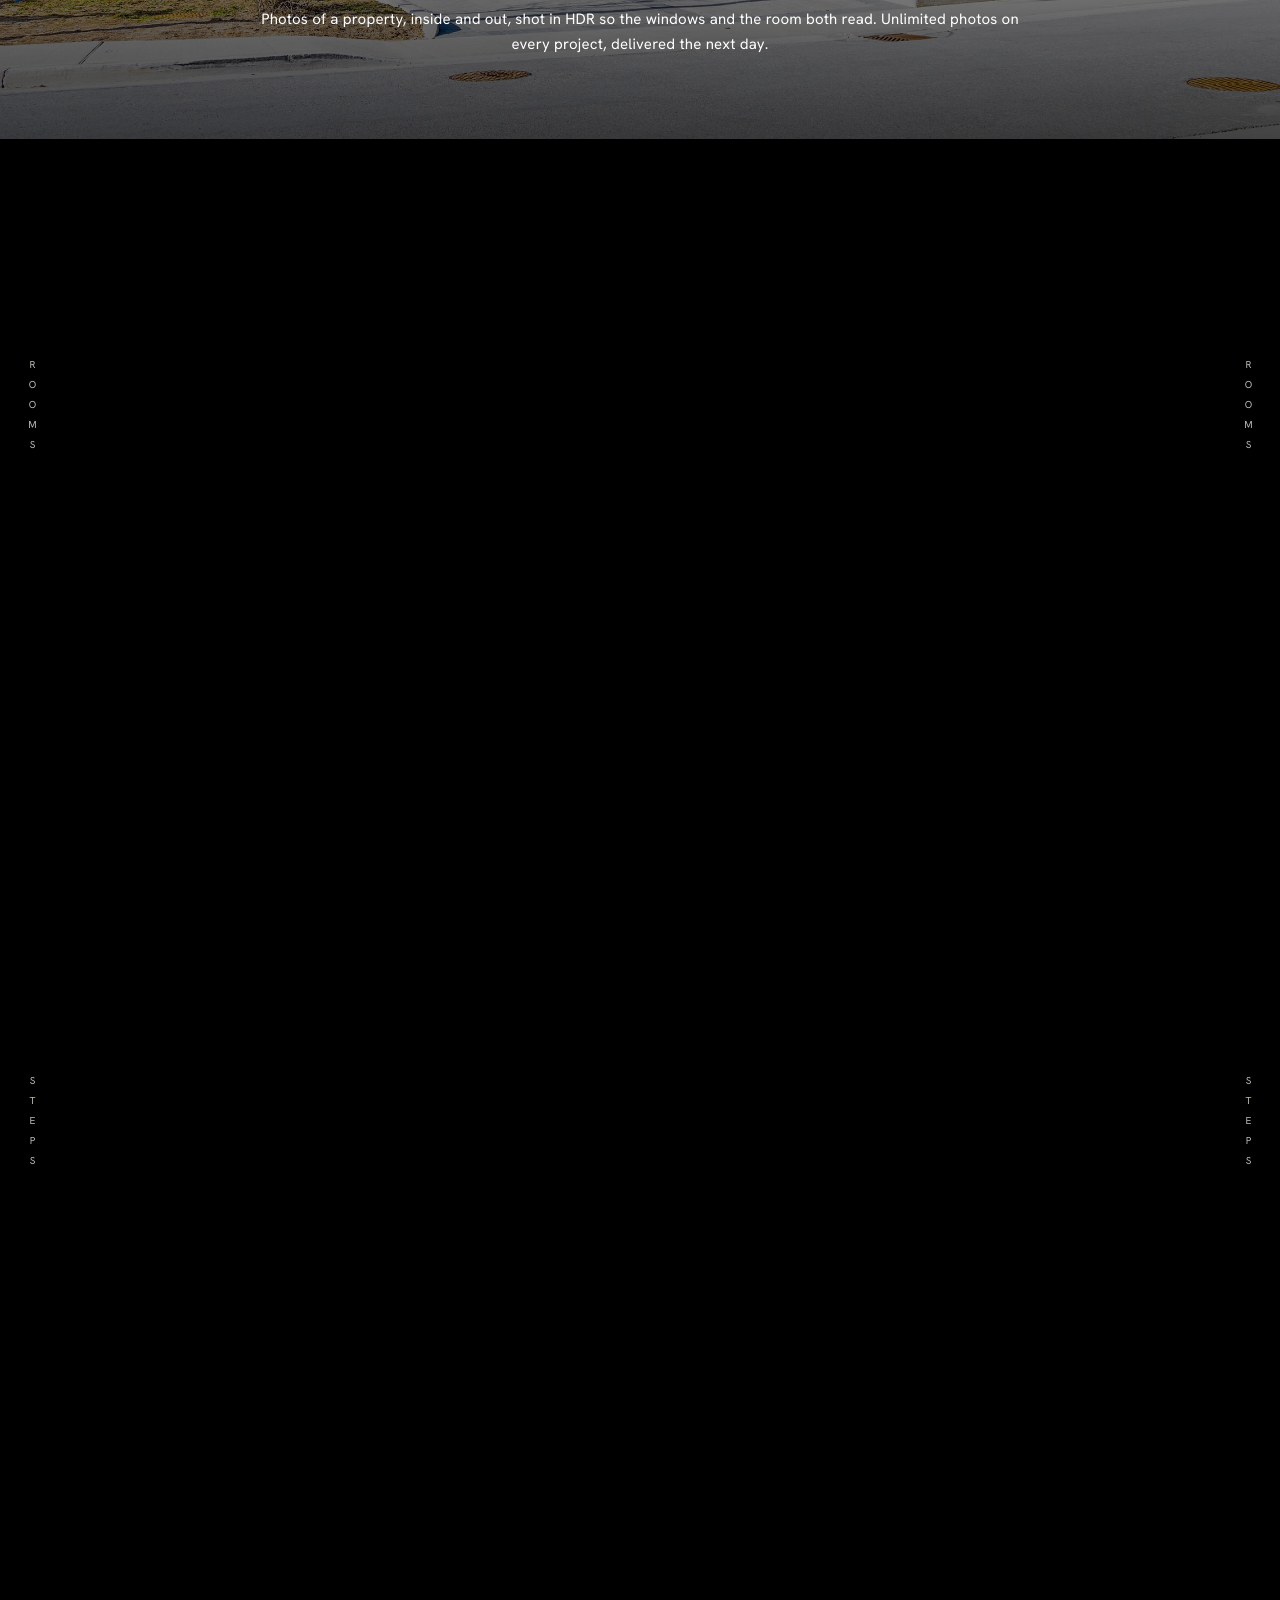
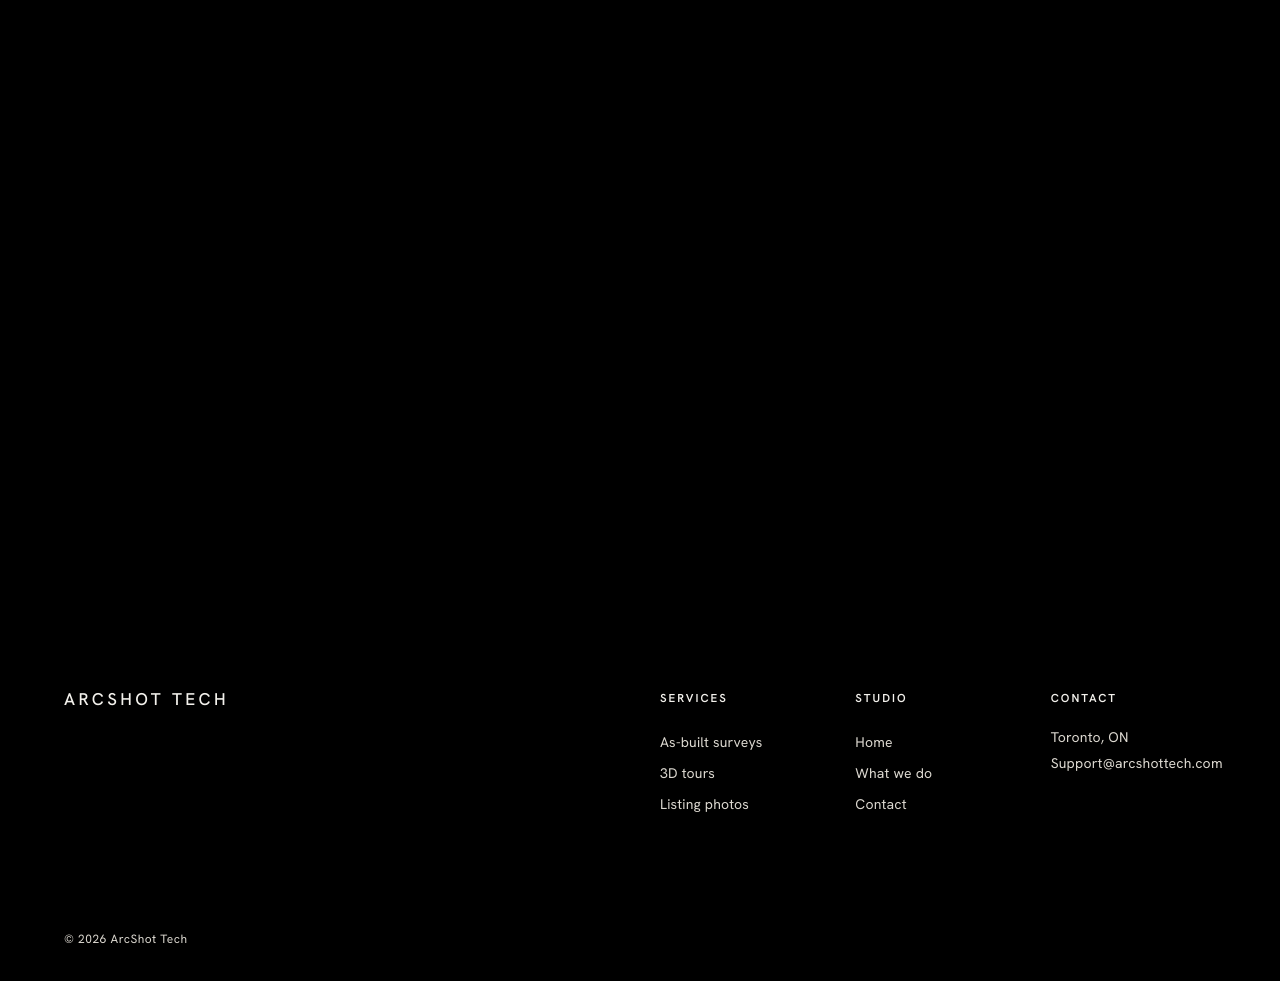
<file: 3d-tours-and-photos.html>
<!doctype html>
<html lang="en">
<head>
<meta charset="utf-8">
<meta name="viewport" content="width=device-width, initial-scale=1, viewport-fit=cover">
<meta name="robots" content="noindex, nofollow">
<meta name="theme-color" content="#000000">
<title>3D tours and photos · ArcShot Tech</title>
<meta name="description" content="3D tours and HDR listing photos in Toronto, for real estate agents and property owners.">
<meta property="og:type" content="website">
<meta property="og:site_name" content="ArcShot Tech">
<meta property="og:title" content="3D tours and photos · ArcShot Tech">
<meta property="og:description" content="3D tours and HDR listing photos in Toronto, for real estate agents and property owners.">
<meta property="og:url" content="https://mfahadishtiaq.github.io/arcshot-tech-preview/3d-tours-and-photos.html">
<meta property="og:image" content="https://mfahadishtiaq.github.io/arcshot-tech-preview/assets/og.jpg">
<meta property="og:image:width" content="1200">
<meta property="og:image:height" content="630">
<meta name="twitter:card" content="summary_large_image">
<link rel="icon" type="image/png" sizes="32x32" href="assets/favicon-32.png">
<link rel="apple-touch-icon" href="assets/apple-touch-icon.png">
<script>(function(d){d.classList.add('js');try{if(matchMedia('(prefers-reduced-motion: reduce)').matches)d.classList.add('reduce');}catch(e){}})(document.documentElement);</script>
<link rel="preconnect" href="https://fonts.googleapis.com">
<link rel="preconnect" href="https://fonts.gstatic.com" crossorigin>
<link href="https://fonts.googleapis.com/css2?family=Hanken+Grotesk:wght@300..600&display=swap" rel="stylesheet">
<link rel="stylesheet" href="assets/site.css?v=6f5c20cb">
</head>
<body id="top">

<header class="n-bar" id="bar">
  <a class="n-brand" href="index.html">ArcShot Tech</a>
  <nav aria-label="Main">
    <ul class="n-links" id="navLinks">
      <li><a href="index.html">Home</a></li>
      <li><a href="as-built-surveys.html">As-Built Surveys</a></li>
      <li><a href="3d-tours-and-photos.html" aria-current="page">3D Tours and Photos</a></li>
      <li><a href="contact.html">Contact</a></li>
      <li class="only-compact"><a href="#quote">Get a Quote</a></li>
    </ul>
  </nav>
  <a class="n-quote" href="#quote">Get a Quote</a>
  <button class="n-menu" id="menuBtn" type="button" aria-expanded="false" aria-controls="navLinks" aria-label="Menu"><i aria-hidden="true"></i><i aria-hidden="true"></i></button>
</header>

<main>

<section class="n-feature first pan" aria-labelledby="page-h">
  <div class="n-pan" tabindex="0" role="group" aria-label="A 360 degree capture of a condo. Swipe sideways to look around."><img src="assets/pano.jpg" alt="A 360 degree capture of a condo living room and kitchen" width="2400" height="1104"></div>
  <div class="n-cap reveal">
    <p class="n-pan-hint" aria-hidden="true">Drag to look around</p>
    <h1 id="page-h">3D tours and photos</h1>
    <p>A 3D tour buyers walk through at any hour, and listing photos shot in HDR. For real estate agents and property owners.</p>
    <a class="n-go" href="#quote">Get a quote</a>
  </div>
</section>

<section class="n-sec" id="tour-live" aria-labelledby="live-h">
  <div class="n-row">
    <h2 class="n-title reveal" id="live-h">Walk through a tour</h2>
    <p class="n-lede reveal">Press play, click where you want to go and drag to look around. This is what a visitor gets from a 3D tour.</p>
    <div class="n-tour reveal"><iframe src="https://my.matterport.com/show/?m=m8nn1JFyjRe&amp;play=0&amp;qs=1" title="Sample Matterport 3D tour of an office" loading="lazy" allow="fullscreen; xr-spatial-tracking" allowfullscreen></iframe></div>
    <p class="n-tour-cap">Sample tour <b>|</b> An office <b>|</b> Not an ArcShot project</p>
  </div>
</section>

<section class="n-sec" id="includes" aria-labelledby="inc-h">
  <div class="n-row">
    <h2 class="n-title reveal" id="inc-h">What a tour includes</h2>
    <span class="side l" aria-hidden="true">Tour</span><span class="side r" aria-hidden="true">Tour</span>
    <div class="n-grid">
      <article class="tile text reveal">
        <p class="n">01</p>
        <h3>360° tour</h3>
        <p>Stand in any room and look around, on a phone, a laptop or a VR headset.</p>
      </article>
      <article class="tile text reveal">
        <p class="n">02</p>
        <h3>Dollhouse view</h3>
        <p>The whole property at once, so a buyer sees how the rooms connect.</p>
      </article>
      <article class="tile text reveal">
        <p class="n">03</p>
        <h3>Pop-up notes</h3>
        <p>Short notes pinned inside the tour to point out a feature.</p>
      </article>
      <article class="tile text reveal">
        <p class="n">04</p>
        <h3>Floor plan</h3>
        <p>A schematic floor plan comes with the tour.</p>
      </article>
    </div>
  </div>
</section>

<section class="n-feature fit" id="photos" aria-labelledby="photos-h">
  <img src="assets/hero-photo.jpg" srcset="assets/hero-photo-1200.jpg 1200w, assets/hero-photo.jpg 2400w" sizes="100vw" alt="A row of brick townhouses photographed from the street" width="2400" height="1600" loading="lazy">
  <div class="n-cap reveal">
    <h2 id="photos-h">HDR listing photos</h2>
    <p>Photos of a property, inside and out, shot in HDR so the windows and the room both read. Unlimited photos on every project, delivered the next day.</p>
  </div>
</section>

<section class="n-sec" aria-labelledby="rooms-h">
  <div class="n-row">
    <h2 class="n-title reveal" id="rooms-h">Room by room</h2>
    <span class="side l" aria-hidden="true">Rooms</span><span class="side r" aria-hidden="true">Rooms</span>
    <div class="n-grid c5">
      <article class="tile reveal">
        <figure><img src="assets/strip-02.jpg" alt="Living room and kitchen" width="960" height="640" loading="lazy"></figure>
        <h3>Living room</h3>
        <p class="meta">HDR photo <b>|</b> Interior</p>
      </article>
      <article class="tile reveal">
        <figure><img src="assets/strip-03.jpg" alt="Kitchen with an island" width="960" height="640" loading="lazy"></figure>
        <h3>Kitchen</h3>
        <p class="meta">HDR photo <b>|</b> Interior</p>
      </article>
      <article class="tile reveal">
        <figure><img src="assets/strip-05.jpg" alt="Dining area by a window" width="960" height="640" loading="lazy"></figure>
        <h3>Dining</h3>
        <p class="meta">HDR photo <b>|</b> Interior</p>
      </article>
      <article class="tile reveal">
        <figure><img src="assets/strip-08.jpg" alt="Home office with two desks" width="960" height="640" loading="lazy"></figure>
        <h3>Office</h3>
        <p class="meta">HDR photo <b>|</b> Interior</p>
      </article>
      <article class="tile reveal">
        <figure><img src="assets/strip-09.jpg" alt="Bathroom with a freestanding tub" width="960" height="640" loading="lazy"></figure>
        <h3>Bathroom</h3>
        <p class="meta">HDR photo <b>|</b> Interior</p>
      </article>
    </div>
  </div>
</section>

<section class="n-sec" id="how" aria-labelledby="how-h">
  <div class="n-row">
    <h2 class="n-title reveal" id="how-h">How it works</h2>
    <span class="side l" aria-hidden="true">Steps</span><span class="side r" aria-hidden="true">Steps</span>
    <div class="n-grid c3">
      <article class="tile text reveal">
        <p class="n">01</p>
        <h3>Tell us about the property</h3>
        <p>Send the address and what you need: a tour, photos or both. We reply with a quote.</p>
      </article>
      <article class="tile text reveal">
        <p class="n">02</p>
        <h3>We capture it</h3>
        <p>We visit to scan the property and photograph each room.</p>
      </article>
      <article class="tile text reveal">
        <p class="n">03</p>
        <h3>You get the tour and photos</h3>
        <p>A link to the 3D tour to share or add to a listing, and the photos the next day.</p>
      </article>
    </div>
  </div>
</section>

<section class="n-sec" id="quote" aria-labelledby="quote-h">
  <div class="n-row">
    <h2 class="n-title reveal" id="quote-h">Get a quote</h2>
    <p class="n-lede reveal">Tell us about the property. Send the address and what you need, and we reply with a quote. Or email <a class="n-mail" href="mailto:Support@arcshottech.com">Support@arcshottech.com</a></p>
    <form class="n-form reveal" id="quoteForm" action="https://formsubmit.co/Support@arcshottech.com" method="POST" data-ajax="https://formsubmit.co/ajax/Support@arcshottech.com">
      <input type="hidden" name="_subject" value="ArcShot website: quote request"><input type="hidden" name="_template" value="table"><input type="hidden" name="page" value="3D tours and photos"><input type="text" name="_honey" style="display:none" tabindex="-1" autocomplete="off" aria-hidden="true">
      <label class="nf"><span>Name</span><input name="name" type="text" autocomplete="name" required></label>
      <label class="nf"><span>Email</span><input name="email" type="email" autocomplete="email" required></label>
      <label class="nf"><span>I need</span><select name="need"><option>As-built drawings</option><option selected>A 3D tour</option><option>Listing photos</option><option>Not sure yet</option></select></label>
      <label class="nf"><span>When you need it</span><input name="when" type="text" placeholder="A date, or roughly"></label>
      <label class="nf wide"><span>The building</span><textarea name="message" placeholder="Address, size, anything we should know"></textarea></label>
      <div class="n-send"><button class="n-btn" type="submit">Send</button><p class="n-sent" id="sent" role="status">Thanks. We will reply with a quote.</p><p class="n-need" id="need" role="alert">Please add your name and an email we can reply to.</p><p class="n-fail" id="fail" role="alert">That did not go through. Please email <a class="n-mail" href="mailto:Support@arcshottech.com">Support@arcshottech.com</a></p></div>
    </form>
  </div>
</section>

</main>

<footer class="n-foot">
  <div class="n-row">
    <p class="n-name">ArcShot Tech</p>
    <div class="n-cols">
      <div><h2>Services</h2><ul><li><a href="as-built-surveys.html">As-built surveys</a></li><li><a href="3d-tours-and-photos.html">3D tours</a></li><li><a href="3d-tours-and-photos.html#photos">Listing photos</a></li></ul></div>
      <div><h2>Studio</h2><ul><li><a href="index.html">Home</a></li><li><a href="index.html#what-we-do">What we do</a></li><li><a href="contact.html">Contact</a></li></ul></div>
      <div><h2>Contact</h2><ul><li>Toronto, ON</li><li><a href="mailto:Support@arcshottech.com">Support@arcshottech.com</a></li></ul></div>
    </div>
  </div>
  <p class="n-copy">© 2026 ArcShot Tech</p>
</footer>

<script src="assets/vendor/lenis.min.js"></script>
<script src="assets/site.js?v=5aba57a3"></script>
</body>
</html>
</file>
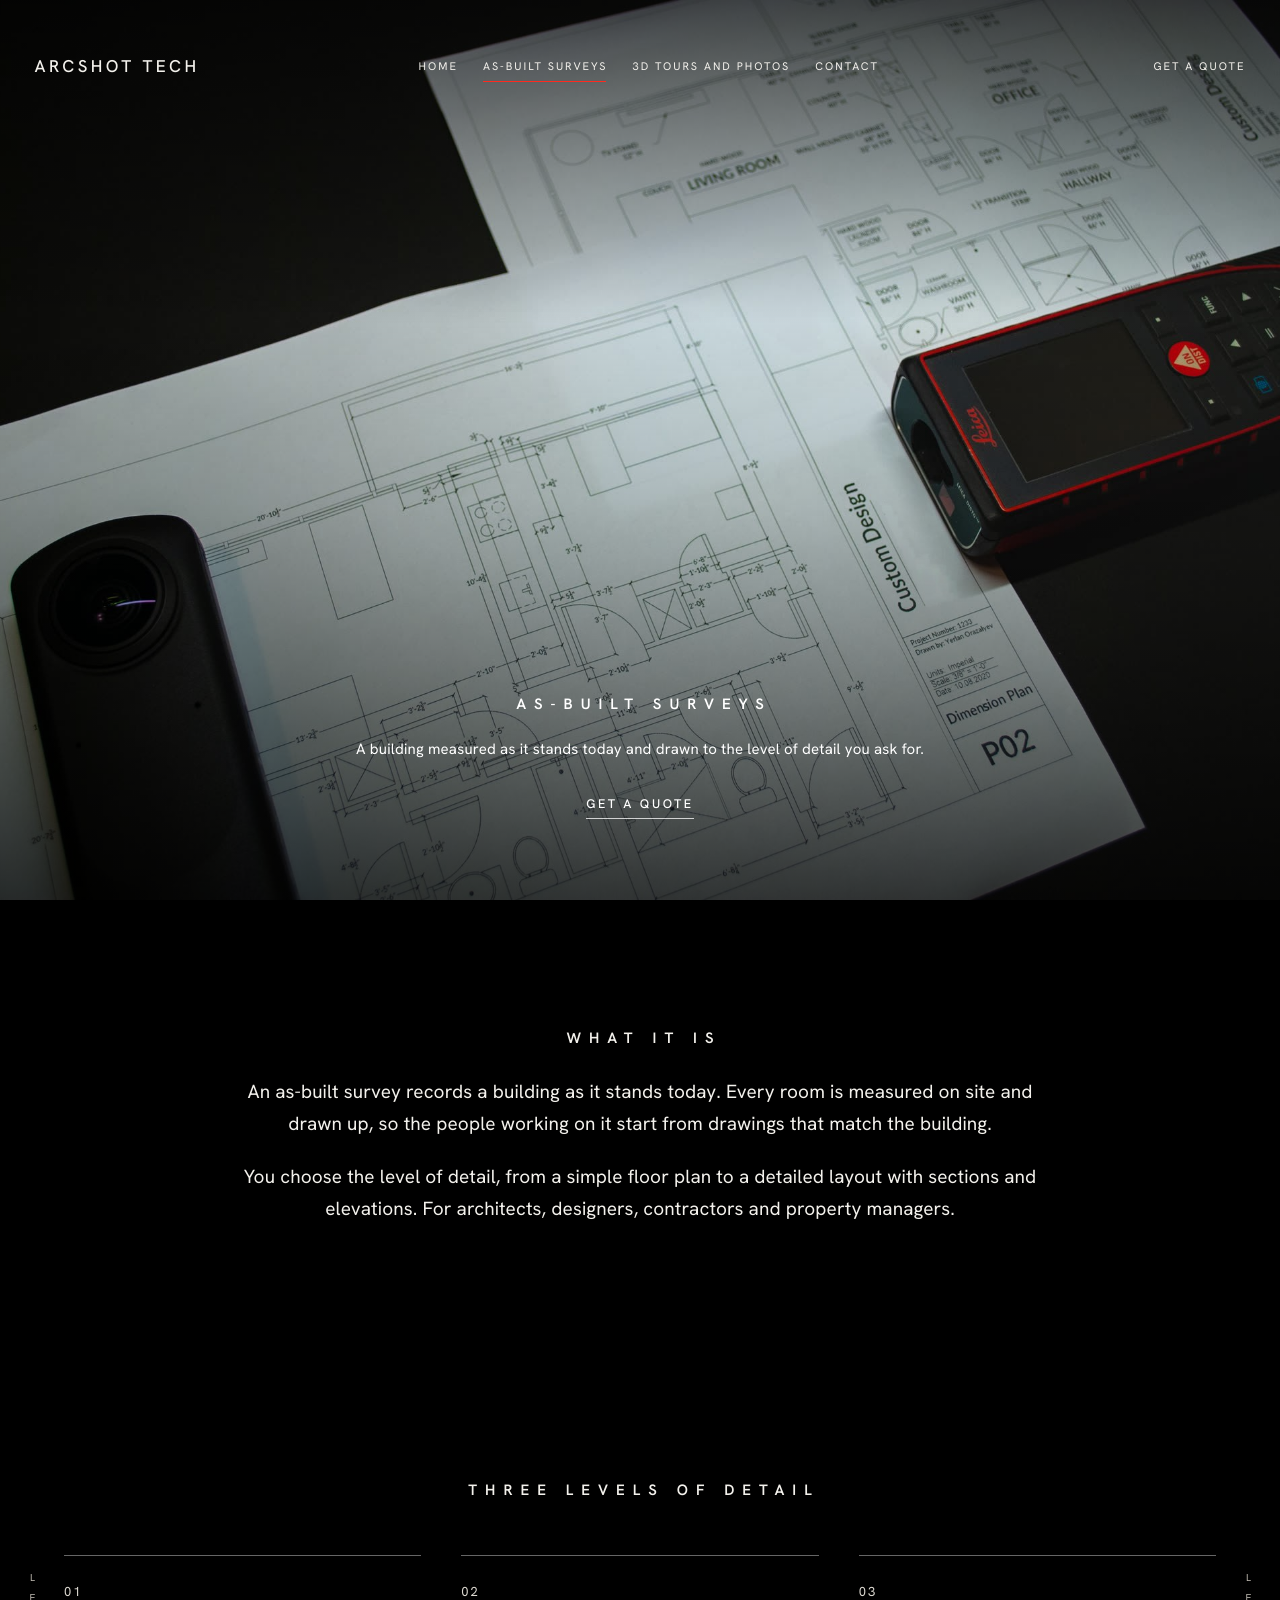
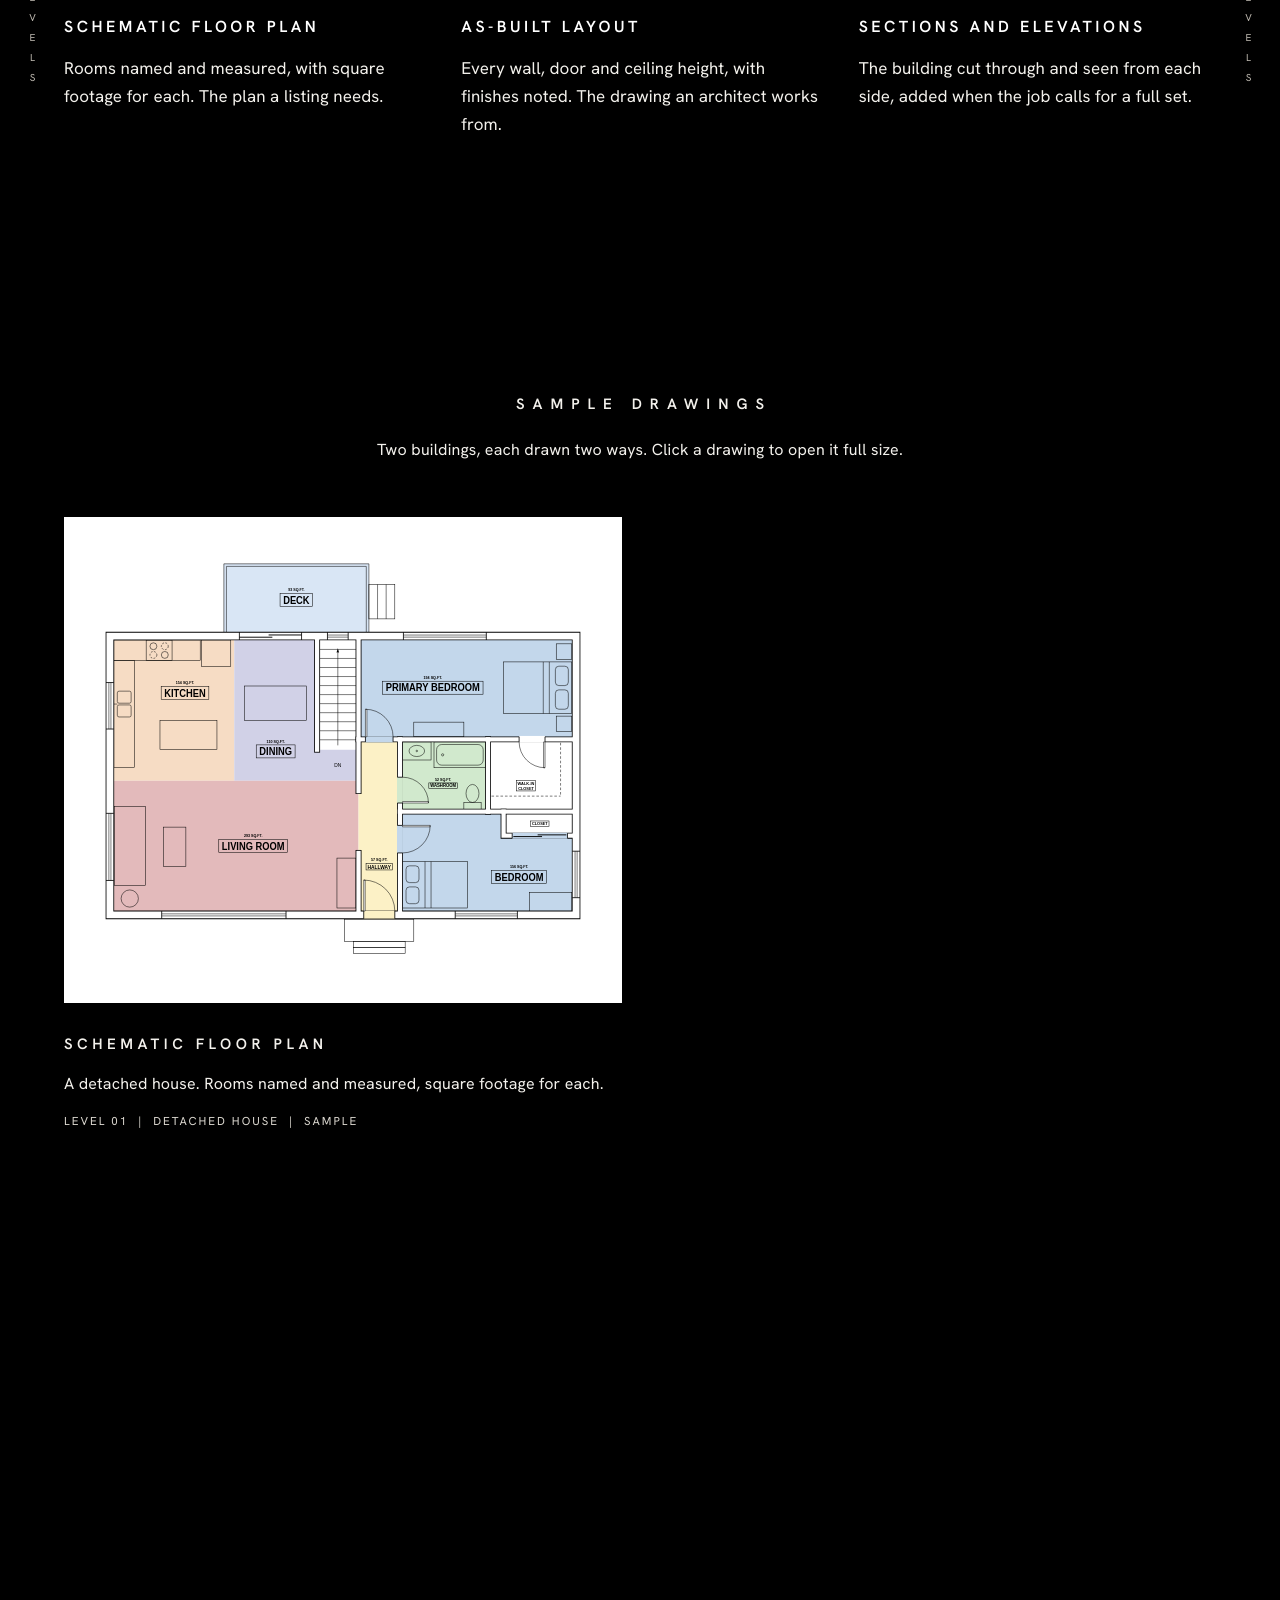
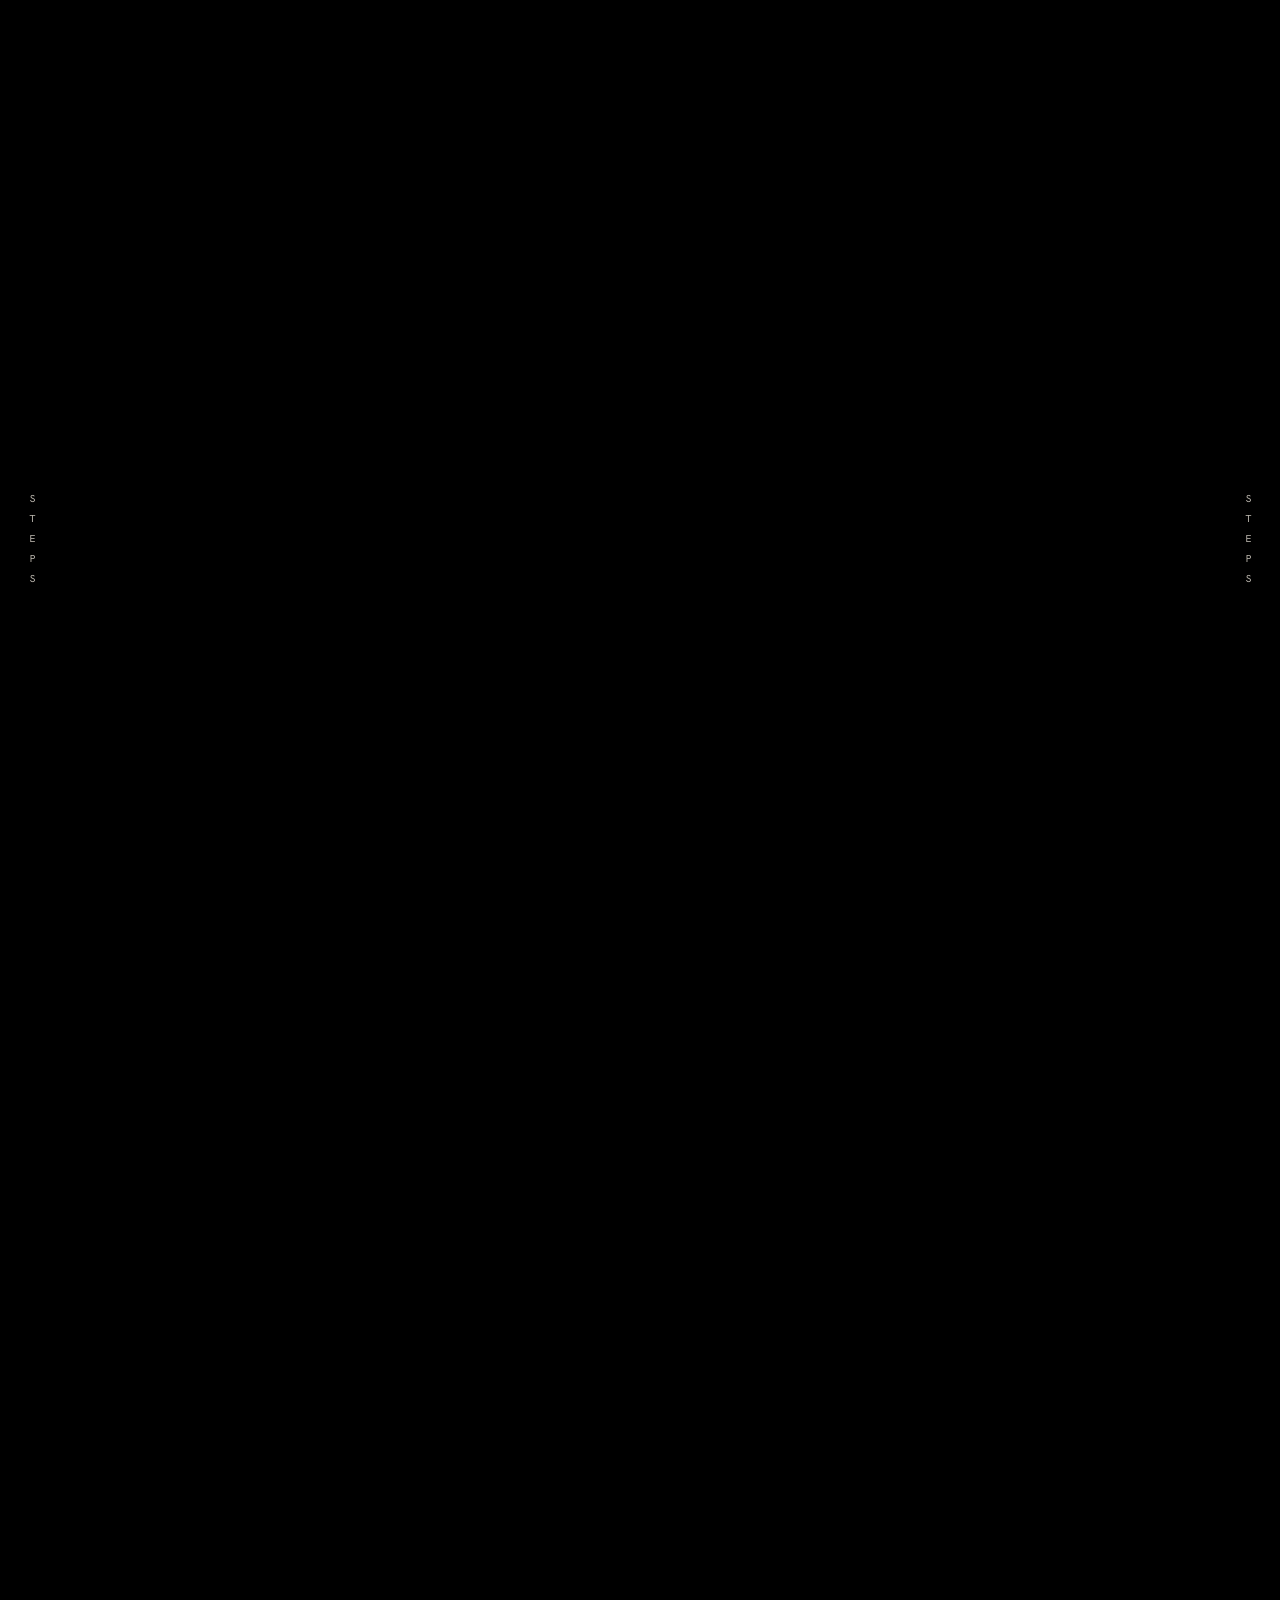
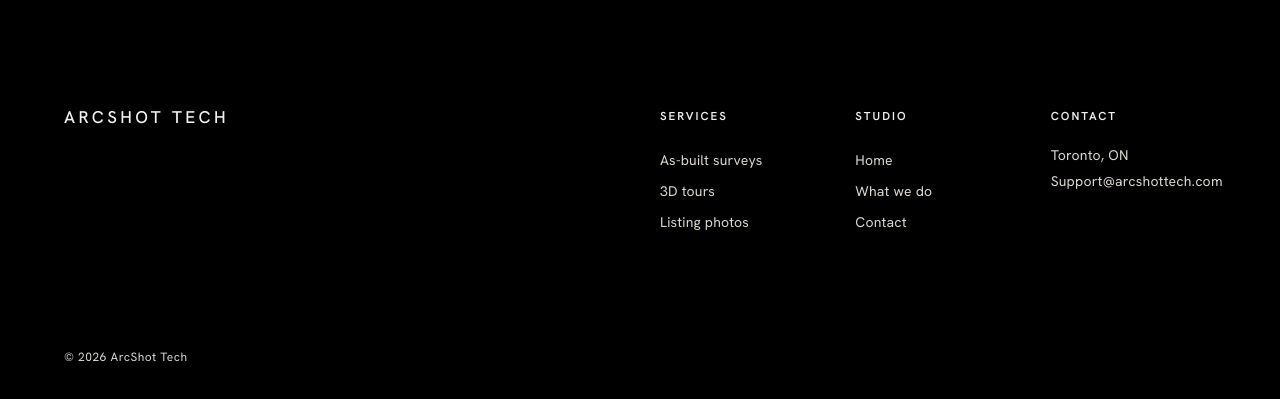
<file: as-built-surveys.html>
<!doctype html>
<html lang="en">
<head>
<meta charset="utf-8">
<meta name="viewport" content="width=device-width, initial-scale=1, viewport-fit=cover">
<meta name="robots" content="noindex, nofollow">
<meta name="theme-color" content="#000000">
<title>As-built surveys · ArcShot Tech</title>
<meta name="description" content="As-built surveys in Toronto: a building measured as it stands today and drawn to the level of detail you ask for.">
<meta property="og:type" content="website">
<meta property="og:site_name" content="ArcShot Tech">
<meta property="og:title" content="As-built surveys · ArcShot Tech">
<meta property="og:description" content="As-built surveys in Toronto: a building measured as it stands today and drawn to the level of detail you ask for.">
<meta property="og:url" content="https://mfahadishtiaq.github.io/arcshot-tech-preview/as-built-surveys.html">
<meta property="og:image" content="https://mfahadishtiaq.github.io/arcshot-tech-preview/assets/og.jpg">
<meta property="og:image:width" content="1200">
<meta property="og:image:height" content="630">
<meta name="twitter:card" content="summary_large_image">
<link rel="icon" type="image/png" sizes="32x32" href="assets/favicon-32.png">
<link rel="apple-touch-icon" href="assets/apple-touch-icon.png">
<script>(function(d){d.classList.add('js');try{if(matchMedia('(prefers-reduced-motion: reduce)').matches)d.classList.add('reduce');}catch(e){}})(document.documentElement);</script>
<link rel="preconnect" href="https://fonts.googleapis.com">
<link rel="preconnect" href="https://fonts.gstatic.com" crossorigin>
<link href="https://fonts.googleapis.com/css2?family=Hanken+Grotesk:wght@300..600&display=swap" rel="stylesheet">
<link rel="stylesheet" href="assets/site.css?v=6f5c20cb">
</head>
<body id="top">

<header class="n-bar" id="bar">
  <a class="n-brand" href="index.html">ArcShot Tech</a>
  <nav aria-label="Main">
    <ul class="n-links" id="navLinks">
      <li><a href="index.html">Home</a></li>
      <li><a href="as-built-surveys.html" aria-current="page">As-Built Surveys</a></li>
      <li><a href="3d-tours-and-photos.html">3D Tours and Photos</a></li>
      <li><a href="contact.html">Contact</a></li>
      <li class="only-compact"><a href="#quote">Get a Quote</a></li>
    </ul>
  </nav>
  <a class="n-quote" href="#quote">Get a Quote</a>
  <button class="n-menu" id="menuBtn" type="button" aria-expanded="false" aria-controls="navLinks" aria-label="Menu"><i aria-hidden="true"></i><i aria-hidden="true"></i></button>
</header>

<main>

<section class="n-feature first fit" aria-labelledby="page-h">
  <img src="assets/svc-asbuilt.jpg" alt="A printed floor plan on a desk with a laser measure and a 360 camera" width="2000" height="1340">
  <div class="n-cap reveal">
    <h1 id="page-h">As-built surveys</h1>
    <p>A building measured as it stands today and drawn to the level of detail you ask for.</p>
    <a class="n-go" href="#quote">Get a quote</a>
  </div>
</section>

<section class="n-sec" id="what-it-is" aria-labelledby="what-h">
  <div class="n-row">
    <h2 class="n-title reveal" id="what-h">What it is</h2>
    <div class="n-text reveal">
      <p>An as-built survey records a building as it stands today. Every room is measured on site and drawn up, so the people working on it start from drawings that match the building.</p>
      <p>You choose the level of detail, from a simple floor plan to a detailed layout with sections and elevations. For architects, designers, contractors and property managers.</p>
    </div>
  </div>
</section>

<section class="n-sec" id="levels" aria-labelledby="levels-h">
  <div class="n-row">
    <h2 class="n-title reveal" id="levels-h">Three levels of detail</h2>
    <span class="side l" aria-hidden="true">Levels</span><span class="side r" aria-hidden="true">Levels</span>
    <div class="n-grid c3">
      <article class="tile text reveal">
        <p class="n">01</p>
        <h3>Schematic floor plan</h3>
        <p>Rooms named and measured, with square footage for each. The plan a listing needs.</p>
      </article>
      <article class="tile text reveal">
        <p class="n">02</p>
        <h3>As-built layout</h3>
        <p>Every wall, door and ceiling height, with finishes noted. The drawing an architect works from.</p>
      </article>
      <article class="tile text reveal">
        <p class="n">03</p>
        <h3>Sections and elevations</h3>
        <p>The building cut through and seen from each side, added when the job calls for a full set.</p>
      </article>
    </div>
  </div>
</section>

<section class="n-sec" id="drawings" aria-labelledby="drawings-h">
  <div class="n-row">
    <h2 class="n-title reveal" id="drawings-h">Sample drawings</h2>
    <p class="n-lede reveal">Two buildings, each drawn two ways. Click a drawing to open it full size.</p>
    <div class="n-sheets two">
      <figure class="n-sheet reveal">
        <a href="assets/plan-house-schematic.svg" target="_blank" rel="noopener"><img src="assets/plan-house-schematic.svg" alt="Schematic floor plan of a detached house, rooms colour coded with square footage" width="1800" height="1548" loading="lazy"></a>
        <figcaption>
          <h3>Schematic floor plan</h3>
          <p>A detached house. Rooms named and measured, square footage for each.</p>
          <p class="meta">Level 01 <b>|</b> Detached house <b>|</b> Sample</p>
        </figcaption>
      </figure>
      <figure class="n-sheet reveal">
        <a href="assets/plan-house-asbuilt.svg" target="_blank" rel="noopener"><img src="assets/plan-house-asbuilt.svg" alt="As-built layout of the same house with door and fixture heights and floor finishes" width="1800" height="1548" loading="lazy"></a>
        <figcaption>
          <h3>As-built layout</h3>
          <p>The same house with door and fixture heights, and floor finishes noted.</p>
          <p class="meta">Level 02 <b>|</b> Detached house <b>|</b> Sample</p>
        </figcaption>
      </figure>
      <figure class="n-sheet reveal">
        <a href="assets/plan-office-schematic.svg" target="_blank" rel="noopener"><img src="assets/plan-office-schematic.svg" alt="Schematic floor plan of an office suite, rooms colour coded with square footage" width="1908" height="1404" loading="lazy"></a>
        <figcaption>
          <h3>Schematic floor plan</h3>
          <p>An office suite. Rooms named and measured, square footage for each.</p>
          <p class="meta">Level 01 <b>|</b> Office suite <b>|</b> Sample</p>
        </figcaption>
      </figure>
      <figure class="n-sheet reveal">
        <a href="assets/plan-office-asbuilt.svg" target="_blank" rel="noopener"><img src="assets/plan-office-asbuilt.svg" alt="As-built layout of the same office suite with door and furniture heights and floor finishes" width="1908" height="1404" loading="lazy"></a>
        <figcaption>
          <h3>As-built layout</h3>
          <p>The same suite with door and furniture heights, and floor finishes noted.</p>
          <p class="meta">Level 02 <b>|</b> Office suite <b>|</b> Sample</p>
        </figcaption>
      </figure>
    </div>
  </div>
</section>

<section class="n-sec" id="how" aria-labelledby="how-h">
  <div class="n-row">
    <h2 class="n-title reveal" id="how-h">How it works</h2>
    <span class="side l" aria-hidden="true">Steps</span><span class="side r" aria-hidden="true">Steps</span>
    <div class="n-grid c3">
      <article class="tile text reveal">
        <p class="n">01</p>
        <h3>Tell us about the building</h3>
        <p>Send the address and what you need drawn. We reply with a quote.</p>
      </article>
      <article class="tile text reveal">
        <p class="n">02</p>
        <h3>We measure on site</h3>
        <p>We visit and measure the building as it stands today.</p>
      </article>
      <article class="tile text reveal">
        <p class="n">03</p>
        <h3>You get the drawings</h3>
        <p>Drawn to the level of detail you chose.</p>
      </article>
    </div>
  </div>
</section>

<section class="n-sec" id="quote" aria-labelledby="quote-h">
  <div class="n-row">
    <h2 class="n-title reveal" id="quote-h">Get a quote</h2>
    <p class="n-lede reveal">Tell us about the building. Send the address and what you need drawn, and we reply with a quote. Or email <a class="n-mail" href="mailto:Support@arcshottech.com">Support@arcshottech.com</a></p>
    <form class="n-form reveal" id="quoteForm" action="https://formsubmit.co/Support@arcshottech.com" method="POST" data-ajax="https://formsubmit.co/ajax/Support@arcshottech.com">
      <input type="hidden" name="_subject" value="ArcShot website: quote request"><input type="hidden" name="_template" value="table"><input type="hidden" name="page" value="As-built surveys"><input type="text" name="_honey" style="display:none" tabindex="-1" autocomplete="off" aria-hidden="true">
      <label class="nf"><span>Name</span><input name="name" type="text" autocomplete="name" required></label>
      <label class="nf"><span>Email</span><input name="email" type="email" autocomplete="email" required></label>
      <label class="nf"><span>I need</span><select name="need"><option selected>As-built drawings</option><option>A 3D tour</option><option>Listing photos</option><option>Not sure yet</option></select></label>
      <label class="nf"><span>When you need it</span><input name="when" type="text" placeholder="A date, or roughly"></label>
      <label class="nf wide"><span>The building</span><textarea name="message" placeholder="Address, size, anything we should know"></textarea></label>
      <div class="n-send"><button class="n-btn" type="submit">Send</button><p class="n-sent" id="sent" role="status">Thanks. We will reply with a quote.</p><p class="n-need" id="need" role="alert">Please add your name and an email we can reply to.</p><p class="n-fail" id="fail" role="alert">That did not go through. Please email <a class="n-mail" href="mailto:Support@arcshottech.com">Support@arcshottech.com</a></p></div>
    </form>
  </div>
</section>

</main>

<footer class="n-foot">
  <div class="n-row">
    <p class="n-name">ArcShot Tech</p>
    <div class="n-cols">
      <div><h2>Services</h2><ul><li><a href="as-built-surveys.html">As-built surveys</a></li><li><a href="3d-tours-and-photos.html">3D tours</a></li><li><a href="3d-tours-and-photos.html#photos">Listing photos</a></li></ul></div>
      <div><h2>Studio</h2><ul><li><a href="index.html">Home</a></li><li><a href="index.html#what-we-do">What we do</a></li><li><a href="contact.html">Contact</a></li></ul></div>
      <div><h2>Contact</h2><ul><li>Toronto, ON</li><li><a href="mailto:Support@arcshottech.com">Support@arcshottech.com</a></li></ul></div>
    </div>
  </div>
  <p class="n-copy">© 2026 ArcShot Tech</p>
</footer>

<script src="assets/vendor/lenis.min.js"></script>
<script src="assets/site.js?v=5aba57a3"></script>
</body>
</html>
</file>
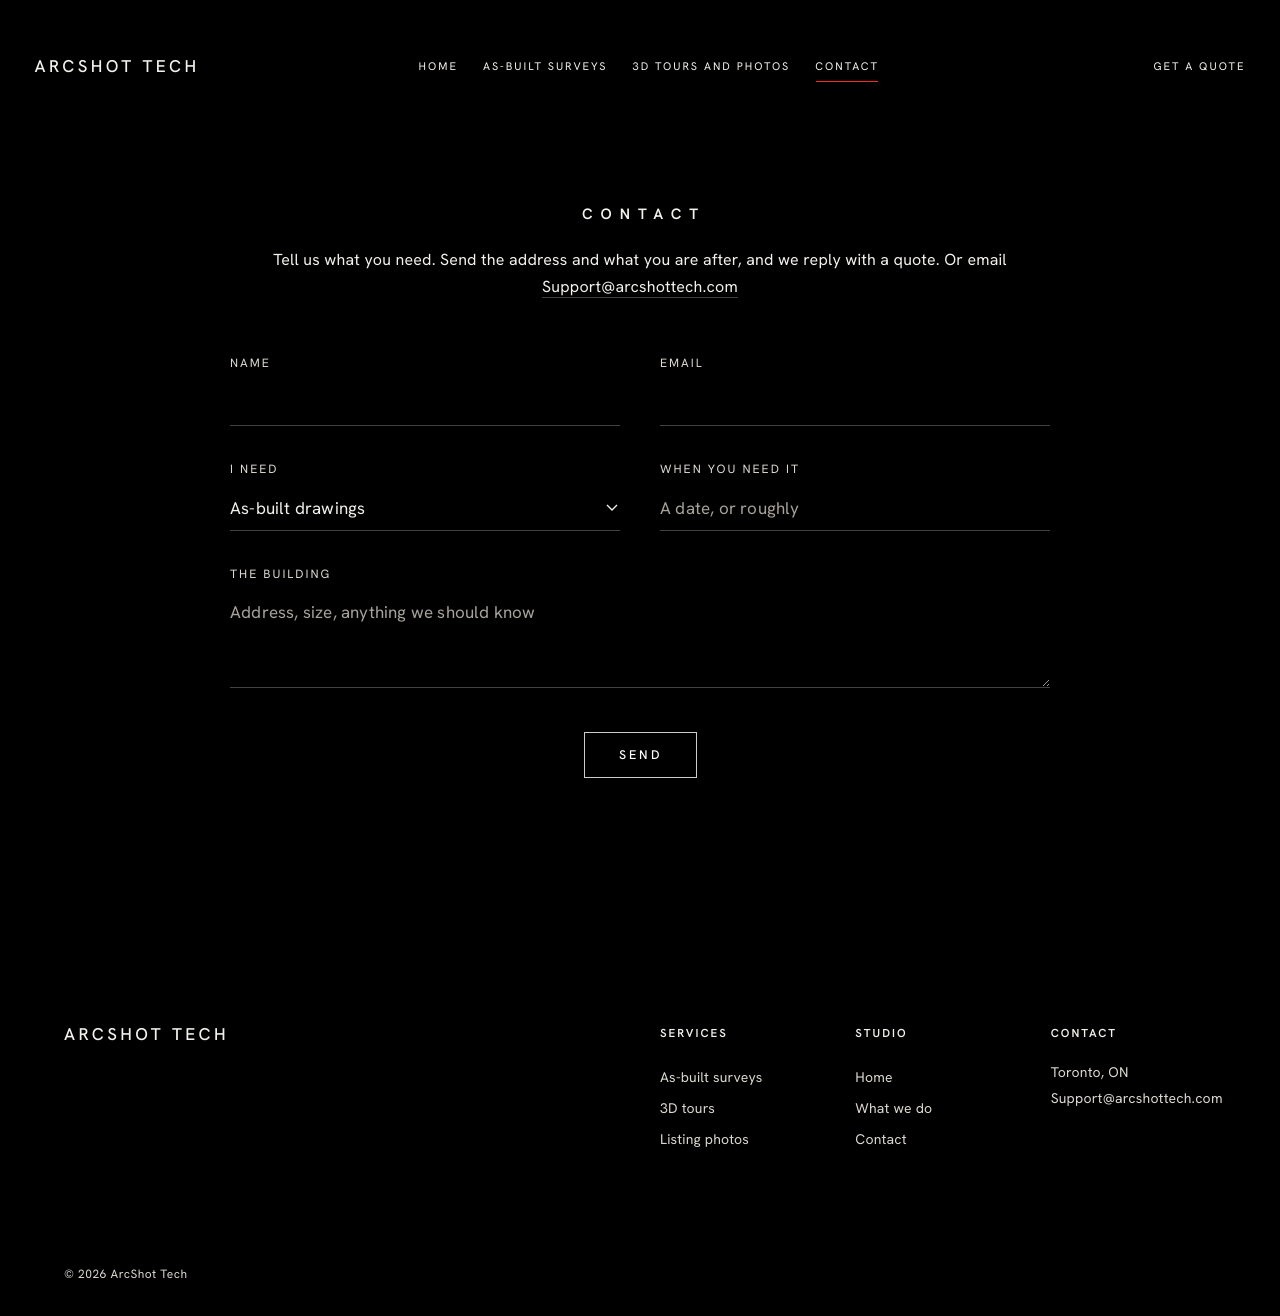
<file: contact.html>
<!doctype html>
<html lang="en">
<head>
<meta charset="utf-8">
<meta name="viewport" content="width=device-width, initial-scale=1, viewport-fit=cover">
<meta name="robots" content="noindex, nofollow">
<meta name="theme-color" content="#000000">
<title>Contact · ArcShot Tech</title>
<meta name="description" content="Contact ArcShot Tech in Toronto for a quote on as-built drawings, a 3D tour or listing photos.">
<meta property="og:type" content="website">
<meta property="og:site_name" content="ArcShot Tech">
<meta property="og:title" content="Contact · ArcShot Tech">
<meta property="og:description" content="Contact ArcShot Tech in Toronto for a quote on as-built drawings, a 3D tour or listing photos.">
<meta property="og:url" content="https://mfahadishtiaq.github.io/arcshot-tech-preview/contact.html">
<meta property="og:image" content="https://mfahadishtiaq.github.io/arcshot-tech-preview/assets/og.jpg">
<meta property="og:image:width" content="1200">
<meta property="og:image:height" content="630">
<meta name="twitter:card" content="summary_large_image">
<link rel="icon" type="image/png" sizes="32x32" href="assets/favicon-32.png">
<link rel="apple-touch-icon" href="assets/apple-touch-icon.png">
<script>(function(d){d.classList.add('js');try{if(matchMedia('(prefers-reduced-motion: reduce)').matches)d.classList.add('reduce');}catch(e){}})(document.documentElement);</script>
<link rel="preconnect" href="https://fonts.googleapis.com">
<link rel="preconnect" href="https://fonts.gstatic.com" crossorigin>
<link href="https://fonts.googleapis.com/css2?family=Hanken+Grotesk:wght@300..600&display=swap" rel="stylesheet">
<link rel="stylesheet" href="assets/site.css?v=6f5c20cb">
</head>
<body id="top">

<header class="n-bar" id="bar">
  <a class="n-brand" href="index.html">ArcShot Tech</a>
  <nav aria-label="Main">
    <ul class="n-links" id="navLinks">
      <li><a href="index.html">Home</a></li>
      <li><a href="as-built-surveys.html">As-Built Surveys</a></li>
      <li><a href="3d-tours-and-photos.html">3D Tours and Photos</a></li>
      <li><a href="contact.html" aria-current="page">Contact</a></li>
      <li class="only-compact"><a href="#quote">Get a Quote</a></li>
    </ul>
  </nav>
  <a class="n-quote" href="#quote">Get a Quote</a>
  <button class="n-menu" id="menuBtn" type="button" aria-expanded="false" aria-controls="navLinks" aria-label="Menu"><i aria-hidden="true"></i><i aria-hidden="true"></i></button>
</header>

<main>

<section class="n-sec top" id="quote" aria-labelledby="contact-h">
  <div class="n-row">
    <h1 class="n-title reveal" id="contact-h">Contact</h1>
    <p class="n-lede reveal">Tell us what you need. Send the address and what you are after, and we reply with a quote. Or email <a class="n-mail" href="mailto:Support@arcshottech.com">Support@arcshottech.com</a></p>
    <form class="n-form reveal" id="quoteForm" action="https://formsubmit.co/Support@arcshottech.com" method="POST" data-ajax="https://formsubmit.co/ajax/Support@arcshottech.com">
      <input type="hidden" name="_subject" value="ArcShot website: quote request"><input type="hidden" name="_template" value="table"><input type="hidden" name="page" value="Contact"><input type="text" name="_honey" style="display:none" tabindex="-1" autocomplete="off" aria-hidden="true">
      <label class="nf"><span>Name</span><input name="name" type="text" autocomplete="name" required></label>
      <label class="nf"><span>Email</span><input name="email" type="email" autocomplete="email" required></label>
      <label class="nf"><span>I need</span><select name="need"><option>As-built drawings</option><option>A 3D tour</option><option>Listing photos</option><option>Not sure yet</option></select></label>
      <label class="nf"><span>When you need it</span><input name="when" type="text" placeholder="A date, or roughly"></label>
      <label class="nf wide"><span>The building</span><textarea name="message" placeholder="Address, size, anything we should know"></textarea></label>
      <div class="n-send"><button class="n-btn" type="submit">Send</button><p class="n-sent" id="sent" role="status">Thanks. We will reply with a quote.</p><p class="n-need" id="need" role="alert">Please add your name and an email we can reply to.</p><p class="n-fail" id="fail" role="alert">That did not go through. Please email <a class="n-mail" href="mailto:Support@arcshottech.com">Support@arcshottech.com</a></p></div>
    </form>
  </div>
</section>

</main>

<footer class="n-foot">
  <div class="n-row">
    <p class="n-name">ArcShot Tech</p>
    <div class="n-cols">
      <div><h2>Services</h2><ul><li><a href="as-built-surveys.html">As-built surveys</a></li><li><a href="3d-tours-and-photos.html">3D tours</a></li><li><a href="3d-tours-and-photos.html#photos">Listing photos</a></li></ul></div>
      <div><h2>Studio</h2><ul><li><a href="index.html">Home</a></li><li><a href="index.html#what-we-do">What we do</a></li><li><a href="contact.html">Contact</a></li></ul></div>
      <div><h2>Contact</h2><ul><li>Toronto, ON</li><li><a href="mailto:Support@arcshottech.com">Support@arcshottech.com</a></li></ul></div>
    </div>
  </div>
  <p class="n-copy">© 2026 ArcShot Tech</p>
</footer>

<script src="assets/vendor/lenis.min.js"></script>
<script src="assets/site.js?v=5aba57a3"></script>
</body>
</html>
</file>
<file: assets/site.css>
*,*::before,*::after{box-sizing:border-box;margin:0;padding:0}
html{background:#000;scroll-behavior:smooth}
html.lenis,html.lenis body{height:auto}
html.lenis.lenis-smooth{scroll-behavior:auto}
@media (prefers-reduced-motion:reduce){html{scroll-behavior:auto}}
body{font-family:"Hanken Grotesk",system-ui,-apple-system,"Segoe UI",Arial,sans-serif;color:#fff;background:#000;-webkit-font-smoothing:antialiased;-moz-osx-font-smoothing:grayscale;text-rendering:geometricPrecision}
a{color:inherit;text-decoration:none}
ul{list-style:none}
:focus-visible{outline:2px solid #fff;outline-offset:3px;border-radius:2px}
.sr{position:absolute;width:1px;height:1px;overflow:hidden;clip:rect(0 0 0 0);white-space:nowrap}

@media (max-width:1074.98px),(max-height:537.98px){:root{--pad:clamp(20px,3.2vw,32px);--head-h:72px}}
@media (max-width:559.98px){:root{--pad:clamp(14px,4.2vw,22px);--head-h:64px}}

:root{--t1:#f3f1ec;--t2:#dcd8d0;--t3:#bfbab1;--line:rgba(255,255,255,.26)}
.hero-text,.n-sec,.n-feature,.n-foot{font-family:"Hanken Grotesk",system-ui,-apple-system,"Segoe UI",Arial,sans-serif}

.n-bar{position:fixed;top:0;left:0;right:0;z-index:60;height:74px;color:var(--t1);font-family:"Hanken Grotesk",system-ui,-apple-system,"Segoe UI",Arial,sans-serif;transform:translateY(30px);transition:transform .45s cubic-bezier(.22,1,.36,1),background-color .3s}
.n-bar.stuck{transform:none;background:#000}
.n-brand{position:absolute;left:2.7%;top:50%;transform:translateY(-50%);padding:14px 0;font-weight:500;font-size:17px;line-height:1;letter-spacing:3.4px;text-transform:uppercase;white-space:nowrap}
.n-links{position:absolute;left:32.7%;top:0;height:100%;display:flex;align-items:center;gap:25px;font-weight:400;font-size:11px;line-height:1;letter-spacing:2px;text-transform:uppercase;white-space:nowrap}
.n-links a{display:flex;align-items:center;height:44px}
.n-links::after{content:"";position:absolute;left:0;bottom:22px;width:1px;height:1px;background:#ff2a1f;pointer-events:none;transform-origin:0 50%;transform:translateX(var(--mx,0px)) scaleX(var(--mw,0))}
.n-links.mk-on::after{transition:transform .45s cubic-bezier(.22,1,.36,1)}
.n-links .only-compact{display:none}
.n-quote{position:absolute;right:2.7%;top:50%;transform:translateY(-50%);display:flex;align-items:center;height:44px;font-weight:400;font-size:11px;line-height:1;letter-spacing:2px;text-transform:uppercase;white-space:nowrap;transition:opacity .2s}
.n-quote:hover{opacity:.7}
.n-menu{display:none}
@media (max-width:1074.98px),(max-height:537.98px){
  .n-bar{height:var(--head-h);transform:none;background:#000}
  .n-brand{left:var(--pad);font-size:15px;letter-spacing:3px}
  .n-quote{display:none}
  .n-menu{display:block;position:absolute;right:calc(var(--pad) - 11px);top:50%;width:44px;height:44px;margin-top:-22px;padding:0;border:0;background:none;color:inherit;cursor:pointer;-webkit-tap-highlight-color:transparent}
  .n-menu i{position:absolute;left:11px;right:11px;top:50%;height:1px;background:currentColor;transition:transform .22s ease}
  .n-menu i:first-child{transform:translateY(-4px)}
  .n-menu i:last-child{transform:translateY(4px)}
  .n-bar.open .n-menu i:first-child{transform:rotate(45deg)}
  .n-bar.open .n-menu i:last-child{transform:rotate(-45deg)}
  .n-links{left:0;right:0;top:100%;height:auto;display:block;padding:6px var(--pad) 22px;background:#000;font-size:12px;letter-spacing:2.6px;visibility:hidden;clip-path:inset(0 0 100% 0);transition:clip-path .26s cubic-bezier(.2,.7,.2,1),visibility 0s linear .26s}
  .n-bar.open .n-links{visibility:visible;clip-path:inset(0);transition:clip-path .26s cubic-bezier(.2,.7,.2,1)}
  .n-links::after{display:none}
  .n-links a{display:inline-block;height:auto;padding:15px 0}
  .n-links .only-compact{display:block}
}
@media (prefers-reduced-motion:reduce){.n-bar,.n-links,.n-bar.open .n-links,.n-links.mk-on::after,.n-menu i{transition:none}}

.n-sec{background:#000;color:var(--t1);padding:100px 0}

.n-sec.top{padding-top:176px}
.n-row{width:90%;margin:0 auto;position:relative}
.n-title{margin:0;padding:27px 0 27px 8px;font-weight:600;font-size:15px;line-height:22px;letter-spacing:8px;text-transform:uppercase;text-align:center;color:var(--t1)}
.n-lede{max-width:760px;margin:-6px auto 0;padding-bottom:27px;font-size:16px;line-height:1.7;letter-spacing:.2px;text-align:center;color:var(--t1)}

.n-grid{display:grid;grid-template-columns:repeat(4,1fr);gap:18px;padding:27px 0}
.n-grid.c5{grid-template-columns:repeat(5,1fr)}
.tile{min-width:0}
.tile.wide{grid-column:span 2}
.tile figure{margin:0;overflow:hidden;background:#111}
.tile img{display:block;width:100%;height:clamp(260px,29.3vw,520px);object-fit:cover;transition:transform 1.4s cubic-bezier(.22,1,.36,1)}
.c5 .tile img{height:clamp(240px,23.1vw,420px)}
.tile a:hover img{transform:scale(1.03)}
.tile figure.sheet{background:#fff}
.tile figure.sheet img{object-fit:contain;padding:14px}
.tile h3{margin:34px 0 0;font-weight:600;font-size:14.5px;line-height:22px;letter-spacing:4.5px;text-transform:uppercase;color:var(--t1)}
.tile p{margin:18px 0 0;font-size:15px;line-height:1.7;letter-spacing:.2px;color:var(--t1)}
.tile .meta{margin:16px 0 0;font-size:11.5px;line-height:1.6;letter-spacing:2px;text-transform:uppercase;color:var(--t2)}
.tile .meta b{font-weight:400;margin:0 5px}
.tile a{display:block;color:inherit}

.side{position:absolute;top:120px;font-size:10px;line-height:1;letter-spacing:7px;text-transform:uppercase;writing-mode:vertical-rl;text-orientation:upright;color:var(--t3);pointer-events:none}
.side.l{left:calc(-2.5vw - 5px)}.side.r{right:calc(-2.5vw - 5px)}

.n-feature{position:relative;height:100vh;height:100svh;min-height:520px;overflow:hidden;background:#000;color:#fff}
.n-feature img{position:absolute;inset:0;width:100%;height:100%;object-fit:cover}
.n-feature::after{content:"";position:absolute;inset:0;background:linear-gradient(to top,rgba(0,0,0,.72),rgba(0,0,0,.18) 44%,rgba(0,0,0,0) 66%)}
.n-cap{position:absolute;left:0;right:0;bottom:9%;z-index:2;padding:0 24px;text-align:center}
.n-cap h1,.n-cap h2{margin:0;padding-left:8px;font-weight:600;font-size:15px;line-height:22px;letter-spacing:8px;text-transform:uppercase}
.n-cap p{max-width:760px;margin:22px auto 0;font-size:15px;line-height:1.7;letter-spacing:.2px}

.n-pan{position:absolute;inset:0}
.n-cap .n-pan-hint{display:none}
@media (max-width:1000px){
  .n-pan{overflow-x:auto;overflow-y:hidden;-webkit-overflow-scrolling:touch;overscroll-behavior-x:contain;scrollbar-width:none}
  .n-pan::-webkit-scrollbar{display:none}
  .n-feature .n-pan img{position:static;width:auto;max-width:none;min-width:100%;height:100%}

  .n-feature.pan::before,.n-feature.pan::after,.n-feature.pan .n-cap{pointer-events:none}
  .n-feature.pan .n-cap a{pointer-events:auto}
  .n-cap .n-pan-hint{display:block;margin:0 auto 20px;font-size:11.5px;line-height:1.6;letter-spacing:2.5px;text-transform:uppercase;transition:opacity .4s}
  .n-pan-hint::before{content:"\2039";margin-right:12px}
  .n-pan-hint::after{content:"\203A";margin-left:12px}
  .n-feature.pan.panned .n-pan-hint{opacity:0}
}
@media (max-width:700px){
  .n-feature.fit{height:auto;min-height:0;padding-bottom:12px}
  .n-feature.fit img{position:static;height:auto;aspect-ratio:3/2}
  .n-feature.fit::after{display:none}
  .n-feature.fit .n-cap{position:static;padding:30px 20px 0}

  .n-feature.first.fit{padding-top:var(--head-h,64px)}
  .n-feature.first.fit::before{display:none}
}

.n-tour{position:relative;max-width:calc(76vh * 16 / 9);margin:0 auto;aspect-ratio:16/9;background:#111}
.n-tour iframe{position:absolute;inset:0;width:100%;height:100%;border:0}

.n-tour-cap{margin:12px 0 0;font-size:8.5px;line-height:1.6;letter-spacing:1.6px;text-transform:uppercase;text-align:center;color:var(--t3)}
.n-tour-cap b{font-weight:400;margin:0 5px}
@media (max-width:560px){.n-tour{aspect-ratio:4/3}}

.n-form{display:grid;grid-template-columns:1fr 1fr;gap:34px 40px;max-width:820px;margin:0 auto;padding:27px 0}
.nf{display:grid;gap:8px}
.nf.wide{grid-column:1/-1}
.nf span{font-size:12px;line-height:1.6;letter-spacing:2px;text-transform:uppercase;color:var(--t2)}
.nf :is(input,select,textarea){width:100%;min-height:44px;padding:8px 0;border:0;border-bottom:1px solid var(--line);border-radius:0;background:transparent;color:var(--t1);font:400 17px/1.5 "Hanken Grotesk",system-ui,sans-serif;letter-spacing:.2px;transition:border-color .2s}
.nf textarea{min-height:96px;resize:vertical}
.nf select{appearance:none;-webkit-appearance:none;cursor:pointer;padding-right:28px;background:url("data:image/svg+xml;utf8,<svg xmlns='http://www.w3.org/2000/svg' width='12' height='8' viewBox='0 0 12 8'><path d='M1 1l5 5 5-5' fill='none' stroke='%23f3f1ec' stroke-width='1.4'/></svg>") no-repeat right 2px center}
.nf select option{color:#000;background:#fff}
.nf :is(input,textarea)::placeholder{color:#a8a39a}
.nf :is(input,select,textarea):focus{outline:0;border-bottom-color:#fff;box-shadow:0 1px 0 #fff}
.n-send{grid-column:1/-1;display:grid;justify-items:center;gap:18px;padding-top:10px}
.n-btn{min-height:46px;padding:0 34px;border:1px solid rgba(255,255,255,.8);background:transparent;color:#fff;font:500 12.5px/1 "Hanken Grotesk",system-ui,sans-serif;letter-spacing:3px;text-transform:uppercase;cursor:pointer;transition:background-color .2s,color .2s}
.n-btn:hover{background:#fff;color:#000}
.n-note,.n-sent{margin:0;font-size:14px;line-height:1.6;letter-spacing:.2px;color:var(--t2);text-align:center}
.n-sent{display:none;color:var(--t1)}
.n-sent.show{display:block}

.n-need,.n-fail{display:none;margin:0;font-size:14px;line-height:1.6;letter-spacing:.2px;color:var(--t1);text-align:center}
.n-need.show,.n-fail.show{display:block}
.nf [aria-invalid="true"]{border-bottom-color:#ff2a1f;box-shadow:0 1px 0 #ff2a1f}
.n-btn:disabled{opacity:.6;cursor:default}
.n-mail{position:relative;color:var(--t1);border-bottom:1px solid var(--line)}
.n-mail::after{content:"";position:absolute;inset:-12px 0}

.n-foot{background:#000;color:var(--t2);padding:120px 0 34px}
.n-foot .n-row{display:grid;grid-template-columns:1fr 1fr;gap:40px;align-items:start}
.n-name{font-weight:500;font-size:17px;line-height:1.2;letter-spacing:3.4px;text-transform:uppercase;color:var(--t1)}
.n-cols{display:grid;grid-template-columns:repeat(3,minmax(0,170px));gap:30px}

.n-cols h2{margin:0 0 20px;font-weight:600;font-size:11.5px;line-height:1.6;letter-spacing:2px;text-transform:uppercase;color:var(--t1)}
.n-cols li{font-size:14px;line-height:1.5;letter-spacing:.2px;margin:0}
.n-cols a{display:inline-block;padding:5px 0}
.n-cols a:hover{color:#fff}
.n-copy{width:90%;margin:110px auto 0;font-size:12px;letter-spacing:.5px;color:var(--t2)}

.js:not(.reduce) .reveal{opacity:0;transform:translateY(22px);transition:opacity .9s ease-out,transform 1s cubic-bezier(.22,1,.36,1)}
.js:not(.reduce) .reveal.on{opacity:1;transform:none}

@media (max-width:1000px){
  .side{display:none}
  .n-sec{padding:72px 0}
  .n-sec.top{padding-top:128px}
  .n-grid,.n-grid.c5{grid-template-columns:repeat(2,1fr);gap:34px 14px}
  .tile.wide{grid-column:1/-1}
  .tile img,.c5 .tile img{height:auto;aspect-ratio:3/4}
  .tile.wide img{aspect-ratio:3/2}
  .tile figure.sheet img{aspect-ratio:4/3}
  .tile h3{margin-top:22px;letter-spacing:4px}
  .n-foot{padding-top:80px}
  .n-foot .n-row{grid-template-columns:1fr;gap:44px}
  .n-copy{margin-top:64px}
}
@media (max-width:560px){
  .n-title,.n-cap h1,.n-cap h2{letter-spacing:5px;padding-left:5px}
  .n-row,.n-copy{width:calc(100% - 40px)}
  .n-grid,.n-grid.c5{grid-template-columns:1fr}
  .tile img,.c5 .tile img,.tile.wide img{aspect-ratio:3/2}
  .tile p,.n-lede,.n-cap p{font-size:15px}
  .n-form{grid-template-columns:1fr;gap:28px}
  .n-cols{grid-template-columns:1fr 1fr}
}

.n-feature.first::before{content:"";position:absolute;inset:0 0 auto 0;height:36%;z-index:1;background:linear-gradient(to bottom,rgba(0,0,0,.66),rgba(0,0,0,0));pointer-events:none}
.n-go{display:inline-block;margin-top:22px;padding:12px 0 6px;border-bottom:1px solid rgba(255,255,255,.75);font-weight:500;font-size:12.5px;line-height:16px;letter-spacing:2.5px;text-transform:uppercase;color:#fff;transition:border-color .2s}
.n-go:hover{border-bottom-color:#ff2a1f}

.n-text{max-width:820px;margin:0 auto;padding:0 0 27px;display:grid;gap:20px;text-align:center}
.n-text p{margin:0;font-size:19px;line-height:1.7;letter-spacing:.1px;color:var(--t1)}

.n-grid.c3{grid-template-columns:repeat(3,1fr);gap:18px 40px}
.tile.text{border-top:1px solid rgba(255,255,255,.4);padding-top:26px}
.tile.text .n{margin:0;font-size:13px;line-height:1.6;letter-spacing:2px;color:var(--t2)}

.tile.text h3{margin-top:12px;font-size:16px;line-height:24px;letter-spacing:3.5px;color:#fff}
.tile.text p{margin-top:16px;font-size:17px;line-height:1.65;letter-spacing:.1px;color:var(--t1)}

.n-sheets{display:grid;gap:72px;padding:27px 0}
.n-sheet{width:100%;max-width:1100px;margin:0 auto}
.n-sheet a{display:block;padding:clamp(10px,1.6vw,22px);background:#fff}
.n-sheet img{display:block;width:100%;height:auto}
.n-sheet h3{margin:30px 0 0;font-weight:600;font-size:15px;line-height:22px;letter-spacing:4.5px;text-transform:uppercase;color:var(--t1)}
.n-sheet p{margin:16px 0 0;max-width:640px;font-size:16px;line-height:1.65;letter-spacing:.2px;color:var(--t1)}
.n-sheet .meta{font-size:11.5px;line-height:1.6;letter-spacing:2px;text-transform:uppercase;color:var(--t2)}
.n-sheet .meta b{font-weight:400;margin:0 5px}

.n-sheets.two{grid-template-columns:1fr 1fr;gap:64px 36px;align-items:start}
.n-sheets.two .n-sheet{max-width:none}
@media (max-width:1000px){
  .n-grid.c3{grid-template-columns:1fr;gap:30px}
  .n-sheets{gap:52px}
  .n-sheets.two{grid-template-columns:1fr}
}
@media (max-width:560px){
  .n-text p{font-size:17px}
  .tile.text h3{font-size:15px;letter-spacing:3px}
  .tile.text p{font-size:16px}
  .n-sheet p{font-size:15px}
}
</file>
